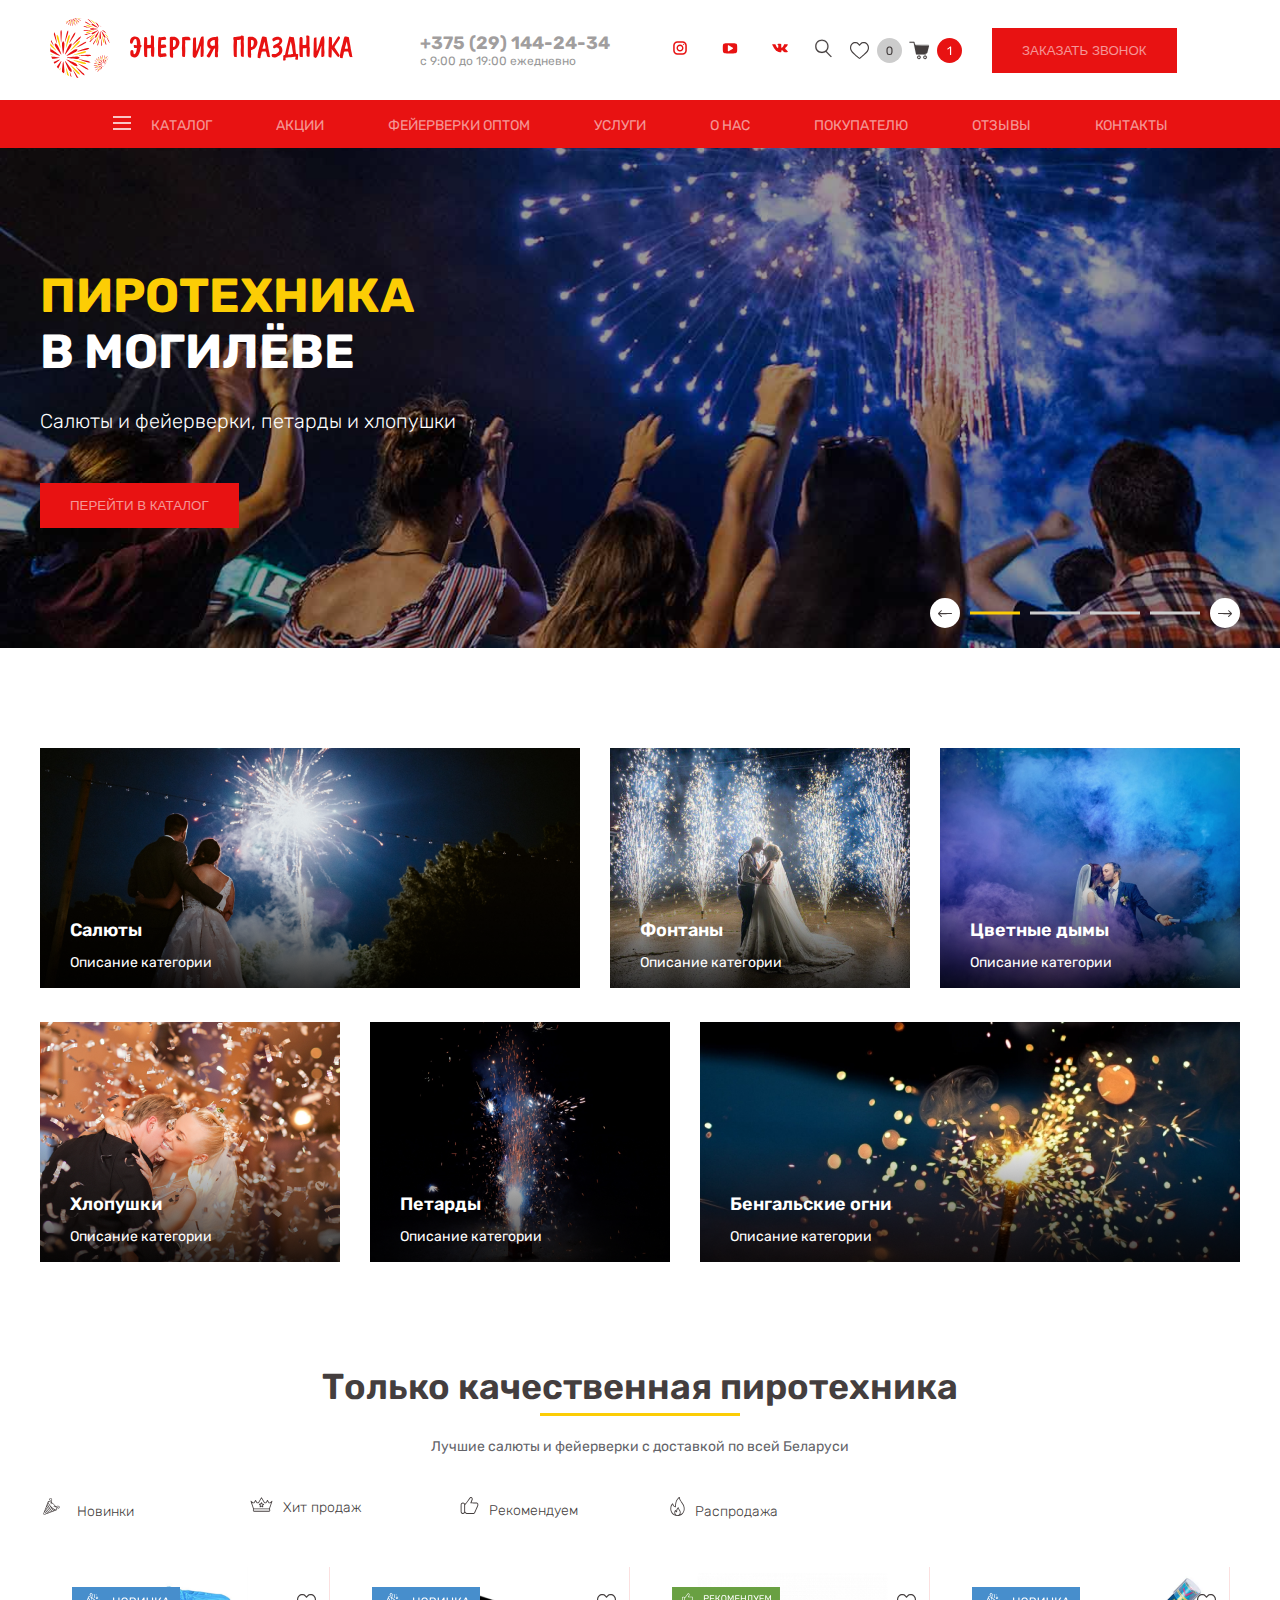
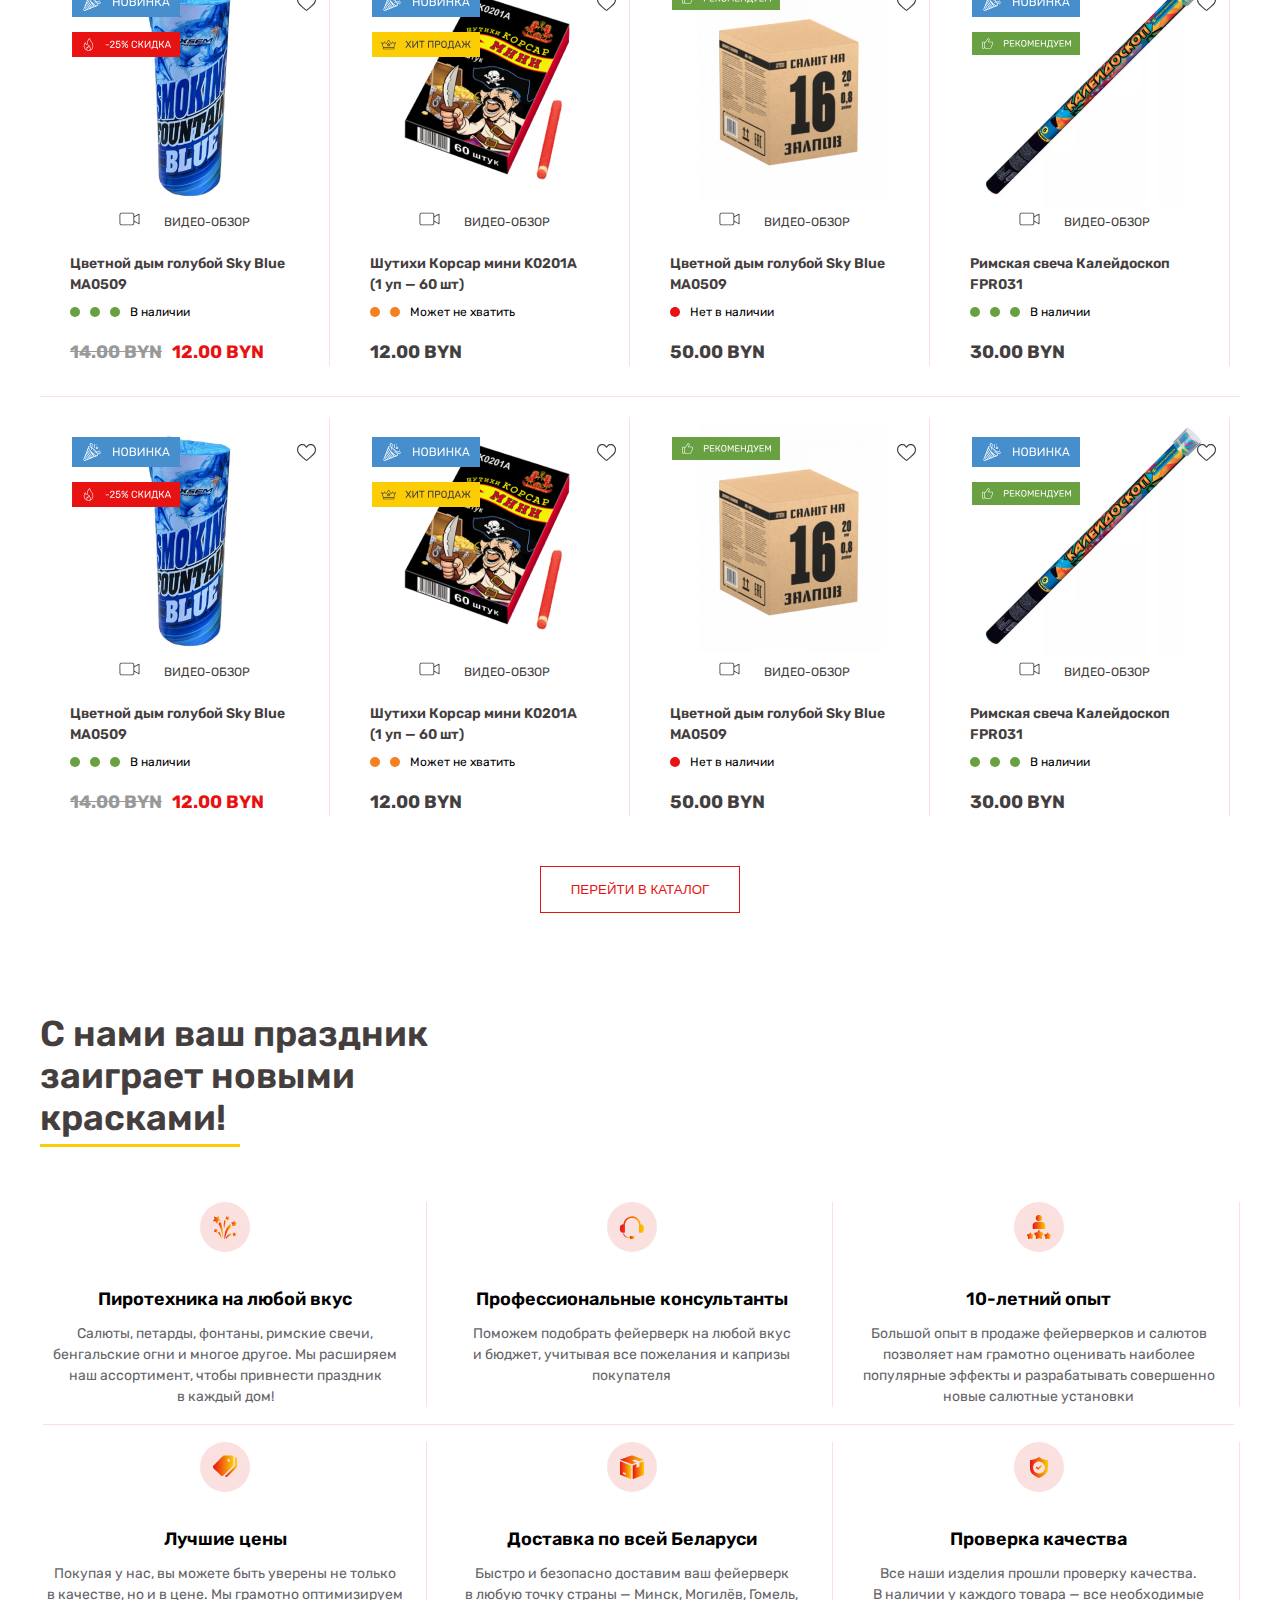
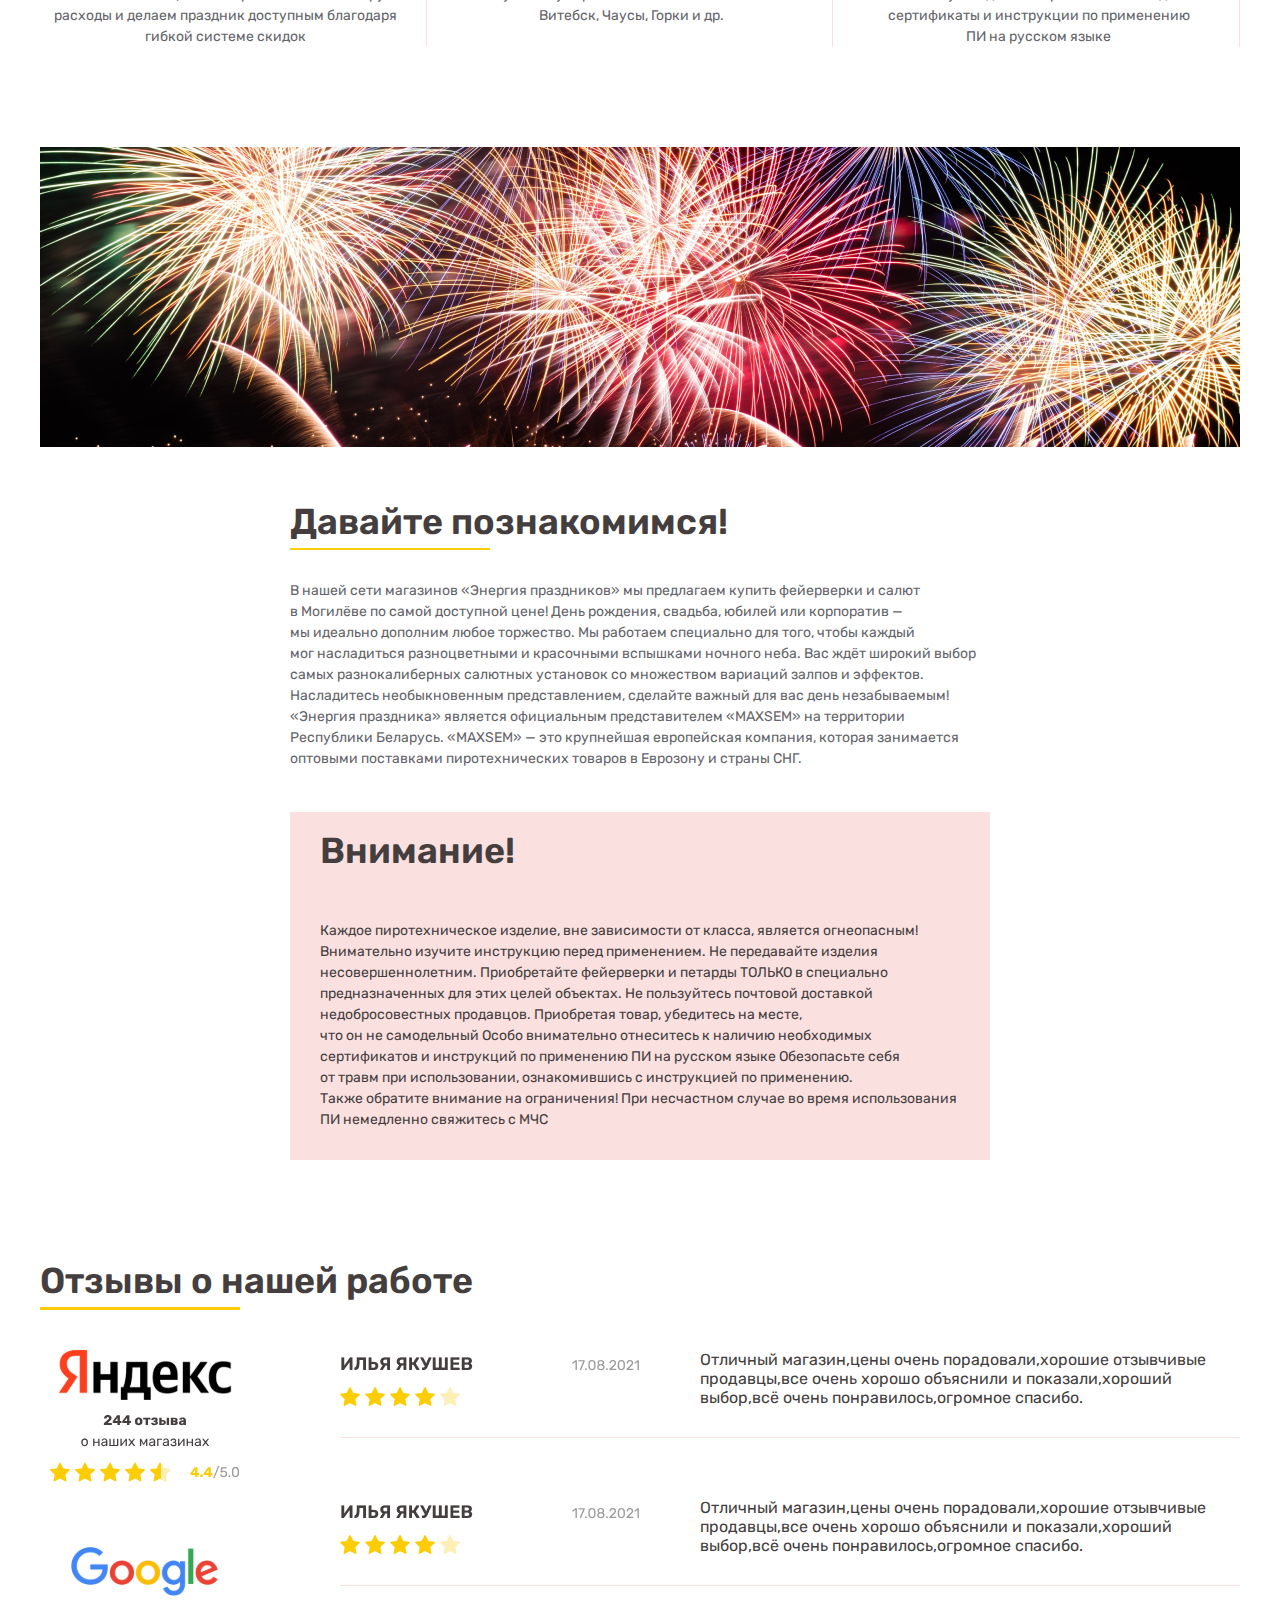
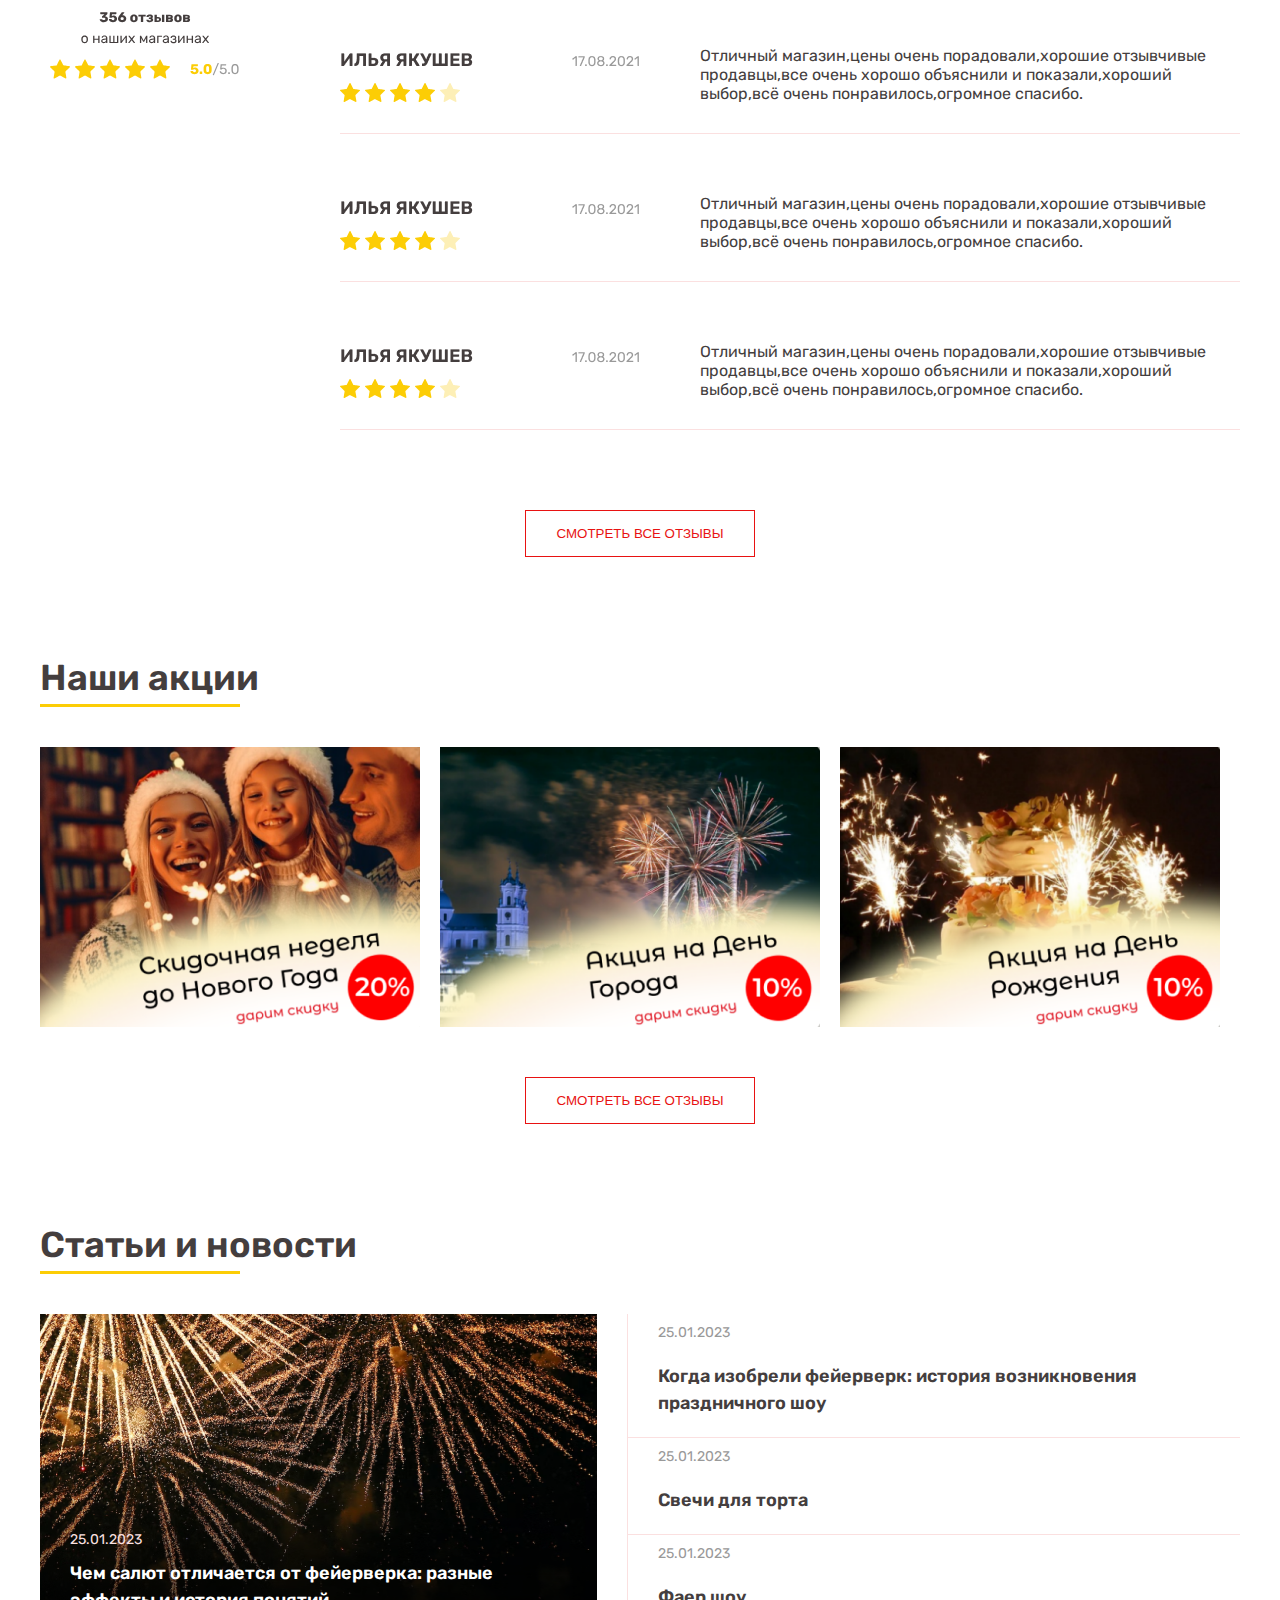
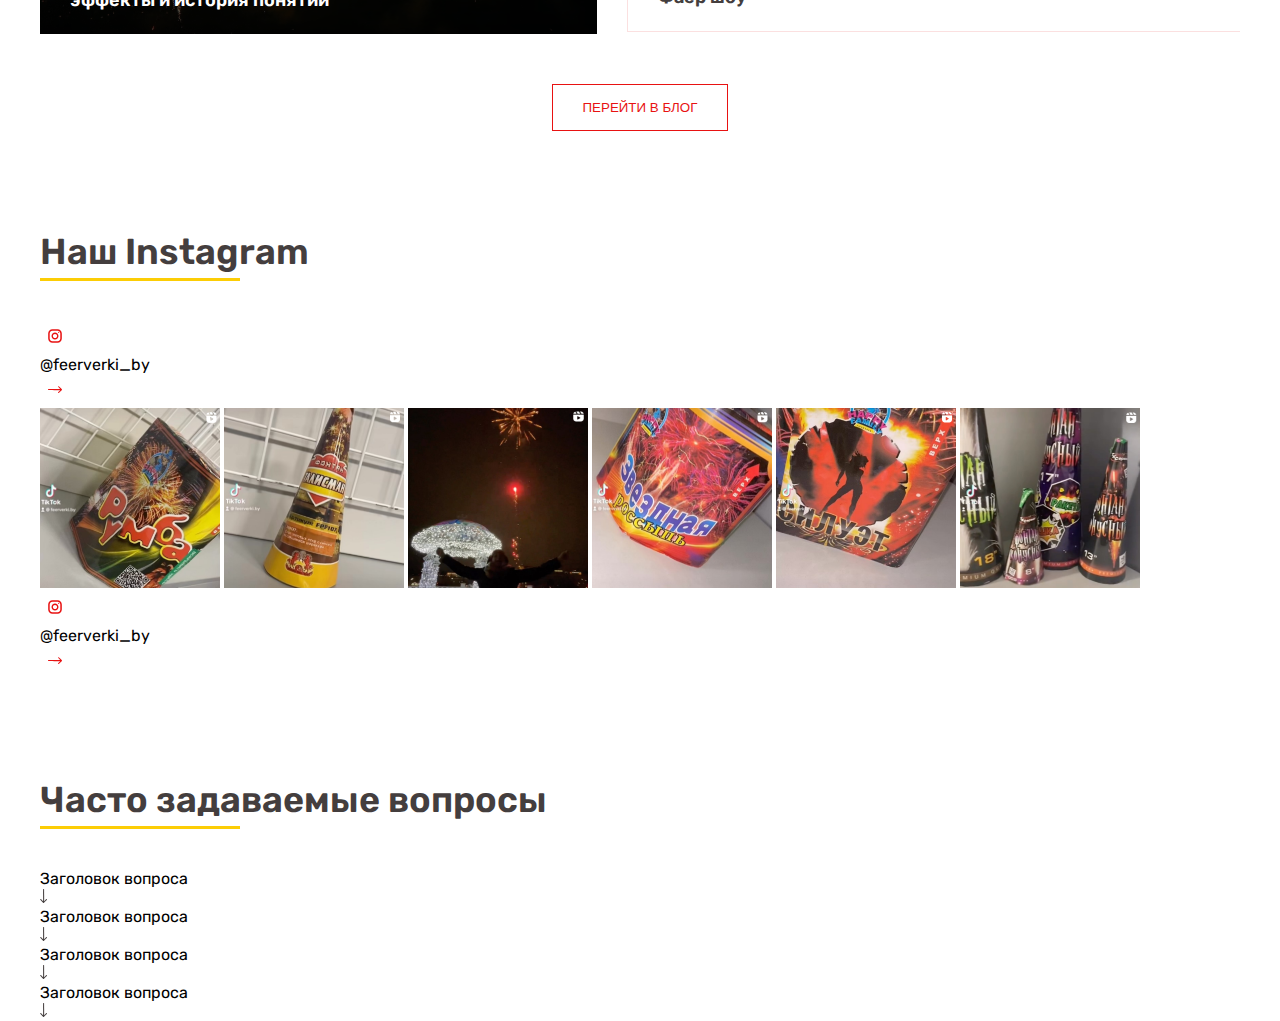
<file: index.html>
<!DOCTYPE html>
<html lang="en">
  <head>
    <meta charset="UTF-8" />
    <meta name="viewport" content="width=device-width, initial-scale=1.0" />
    <link rel="preconnect" href="https://fonts.googleapis.com" />
    <link rel="preconnect" href="https://fonts.gstatic.com" crossorigin />
    <link
      href="https://fonts.googleapis.com/css2?family=Rubik:ital,wght@0,300..900;1,300..900&display=swap"
      rel="stylesheet"
    />
    <link
      rel="shortcut icon"
      href="./images/mobile-logo.svg"
      type="image/x-icon"
    />
    <link rel="stylesheet" href="./index.css" />
    <title>Энергия праздника</title>
  </head>
  <body>
    <div class="mobile-nav container">
      <img src="./images/menu.svg" alt="" />
      <a href="tel:+375 (29) 144-24-34"
        ><img src="./images/mobile-phone.svg" alt=""
      /></a>

      <img src="./images/mobile-logo.svg" alt="" />
      <img src="./images/search.svg" alt="" />
      <img src="./images/cart.svg" alt="" />
    </div>
    <header class="container">
      <div>
        <img src="./images/logo (7).svg" alt="logo" />
      </div>
      <div class="tel">
        <a href="tel:+375 (29) 144-24-34">+375 (29) 144-24-34</a>
        <span>с 9:00 до 19:00 ежедневно</span>
      </div>
      <a class="mobile__phone" href="tel:+375 (29) 144-24-34"
        ><img src="./images/mobile-phone.svg" alt=""
      /></a>

      <a href="#"><img src="./images/instagram.svg" alt="instagram" /></a>
      <a href="#"><img src="./images/you-tube.svg" alt="you-tube" /></a>
      <a href="#"><img src="./images/wk.svg" alt="wcontacte" /></a>
      <div>
        <img src="./images/search.svg" alt="search" />
      </div>
      <img src="./images/like.svg" alt="heart" />
      <img src="./images/number.svg" alt="number-counter" />
      <img src="./images/cart.svg" alt="" />
      <img src="./images/number-two.svg" alt="number-counter" />
      <button class="btn header__btn">Заказать звонок</button>
    </header>
    <div class="nav">
      <div class="nav__menu container">
        <ul class="nav__list">
          <li>
            <a href=""
              ><img src="./images/katalog-des.svg" alt="menu" />Каталог</a
            >
          </li>
          <li><a href="#">Акции</a></li>
          <li><a href="#">Фейерверки оптом</a></li>
          <li><a href="#">Услуги</a></li>
          <li><a href="#">О нас</a></li>
          <li><a href="#">Покупателю</a></li>
          <li><a href="#">Отзывы</a></li>
          <li><a href="#">Контакты</a></li>
        </ul>
      </div>
    </div>
    <div class="hero">
      <div class="hero__content container">
        <div class="hero__main">
          <h1>пиротехника</h1>
          <div class="hero__title">в могилёве</div>
          <p>Салюты и фейерверки, петарды и хлопушки</p>
          <button class="btn hero__btn">Перейти в каталог</button>
        </div>

        <div class="hero__slider">
          <img src="./images/arrow-left.svg" alt="" />
          <img src="./images/Rectangle-color.png" alt="" />
          <img src="./images/Rectangle.png" alt="" />
          <img src="./images/Rectangle.png" alt="" />
          <img src="./images/Rectangle.png" alt="" />
          <img src="./images/arrow-right.svg" alt="" />
        </div>
      </div>
    </div>
    <main>
      <section class="adds container">
        <div class="adds__img">
          <img src="./images/saluti.png" alt="" />
          <div class="adds__text">
            <h4>Салюты</h4>
            <p>Описание категории</p>
          </div>
        </div>
        <div class="adds__img">
          <img src="./images/fontani.png" alt="" />
          <div class="adds__text">
            <h4>Фонтаны</h4>
            <p>Описание категории</p>
          </div>
        </div>
        <div class="adds__img">
          <img src="./images/svetnaya.png" alt="" />
          <div class="adds__text">
            <h4>Цветные дымы</h4>
            <p>Описание категории</p>
          </div>
        </div>
        <div class="adds__img">
          <img src="./images/xlopushka.png" alt="" />
          <div class="adds__text">
            <h4>Хлопушки</h4>
            <p>Описание категории</p>
          </div>
        </div>
        <div class="adds__img">
          <img src="./images/petardi.png" alt="" />
          <div class="adds__text">
            <h4>Петарды</h4>
            <p>Описание категории</p>
          </div>
        </div>
        <div class="adds__img">
          <img src="./images/bengaliski.png" alt="" />
          <div class="adds__text">
            <h4>Бенгальские огни</h4>
            <p>Описание категории</p>
          </div>
        </div>
      </section>
      <section class="delivery">
        <h4>Только качественная пиротехника</h4>
        <div class="hr"></div>
        <p>Лучшие салюты и фейерверки с доставкой по всей Беларуси</p>
        <div class="delivery__menu container">
          <ul>
            <li>
              <a href="#">
                <img src="./images/novinki.svg" alt="" />
                Новинки</a
              >
            </li>
            <li>
              <a href="#"><img src="./images/xit.svg" alt="" />Хит продаж</a>
            </li>
            <li>
              <a href="#"
                ><img src="./images/recommendation.svg" alt="" />Рекомендуем</a
              >
            </li>
            <li>
              <a href="#"
                ><img src="./images/rasprodaja.svg" alt="" />Распродажа</a
              >
            </li>
          </ul>
        </div>
        <div class="deliver__cards container">
          <div class="delivery__card">
            <img
              class="deliver__arrow-left"
              src="./images/arrow-left.svg"
              alt=""
            />
            <div class="deliver__mobile-slider">
              <img class="" src="./images/Rectangle-color.png" alt="" />
              <img class="" src="./images/Rectangle.png" alt="" />
              <img class="" src="./images/Rectangle.png" alt="" />
              <img class="" src="./images/Rectangle.png" alt="" />
            </div>
            <img
              class="deliver__arrow-rigth"
              src="./images/arrow-right.svg"
              alt=""
            />
            <img class="delivery__like" src="./images/like.svg" alt="" />
            <div class="d-img">
              <img src="./images/novinka.svg" alt="" />
              <img src="./images/discount.svg" alt="" />
            </div>
            <img src="./images/svetnoy.png" alt="" />
            <div class="camera">
              <img src="./images/camera.svg" alt="" />
              <span class="video">Видео-обзор</span>
            </div>

            <h5>Цветной дым голубой Sky Blue MA0509</h5>
            <div class="stock">
              <span class="in-stock"></span>
              <span class="in-stock"></span>
              <span class="in-stock"></span>
              <p>В наличии</p>
            </div>
            <div class="cost">
              <h4><span>14.00 BYN</span>12.00 BYN</h4>
            </div>
            <div class="deliver__mobile-btn">
              <button class="btn deliver__mobile-click">
                Заказать в 1 клик
              </button>
              <button class="btn deliver__mobile-click">В корзину</button>
            </div>
          </div>
          <div class="delivery__card">
            <img
              class="deliver__arrow-left"
              src="./images/arrow-left.svg"
              alt=""
            />
            <div class="deliver__mobile-slider">
              <img class="" src="./images/Rectangle-color.png" alt="" />
              <img class="" src="./images/Rectangle.png" alt="" />
              <img class="" src="./images/Rectangle.png" alt="" />
              <img class="" src="./images/Rectangle.png" alt="" />
            </div>
            <img
              class="deliver__arrow-rigth"
              src="./images/arrow-right.svg"
              alt=""
            />
            <img class="delivery__like" src="./images/like.svg" alt="" />
            <div class="d-img">
              <img src="./images/novinka.svg" alt="" />
              <img src="./images/popular.svg" alt="" />
            </div>
            <img src="./images/shutixi.png" alt="" />
            <div class="camera">
              <img src="./images/camera.svg" alt="" />
              <span class="video">Видео-обзор</span>
            </div>

            <h5>Шутихи Корсар мини K0201A (1 уп — 60 шт)</h5>
            <div class="stock">
              <span class="even-stock"></span>
              <span class="even-stock"></span>

              <p>Может не хватить</p>
            </div>
            <div class="cost">
              <h4 class="cost__title">12.00 BYN</h4>
            </div>
            <div class="deliver__mobile-btn">
              <button class="btn deliver__mobile-click">
                Заказать в 1 клик
              </button>
              <button class="btn deliver__mobile-click">В корзину</button>
            </div>
          </div>
          <div class="delivery__card">
            <img
              class="deliver__arrow-left"
              src="./images/arrow-left.svg"
              alt=""
            />
            <div class="deliver__mobile-slider">
              <img class="" src="./images/Rectangle-color.png" alt="" />
              <img class="" src="./images/Rectangle.png" alt="" />
              <img class="" src="./images/Rectangle.png" alt="" />
              <img class="" src="./images/Rectangle.png" alt="" />
            </div>
            <img
              class="deliver__arrow-rigth"
              src="./images/arrow-right.svg"
              alt=""
            />
            <img class="delivery__like" src="./images/like.svg" alt="" />
            <div class="d-img">
              <img src="./images/recommend.svg" alt="" />
            </div>
            <img src="./images/salyut.png" alt="" />
            <div class="camera">
              <img src="./images/camera.svg" alt="" />
              <span class="video">Видео-обзор</span>
            </div>

            <h5>Цветной дым голубой Sky Blue MA0509</h5>
            <div class="stock">
              <span class="out-stock"></span>

              <p>Нет в наличии</p>
            </div>
            <div class="cost">
              <h4 class="cost__title">50.00 BYN</h4>
            </div>
            <div class="salyut">
              <p>Выстрелов: <span>16</span></p>
              <p>Калибр: <span>20 мм</span></p>
              <p>Продолжительность: <span>22 секунды</span></p>
              <button class="btn salyut__btn">Подробная информация</button>
            </div>
          </div>
          <div class="delivery__card">
            <img
              class="deliver__arrow-left"
              src="./images/arrow-left.svg"
              alt=""
            />
            <div class="deliver__mobile-slider">
              <img class="" src="./images/Rectangle-color.png" alt="" />
              <img class="" src="./images/Rectangle.png" alt="" />
              <img class="" src="./images/Rectangle.png" alt="" />
              <img class="" src="./images/Rectangle.png" alt="" />
            </div>
            <img
              class="deliver__arrow-rigth"
              src="./images/arrow-right.svg"
              alt=""
            />
            <img class="delivery__like" src="./images/like.svg" alt="" />
            <div class="d-img">
              <img src="./images/novinka.svg" alt="" />
              <img src="./images/recommend.svg" alt="" />
            </div>
            <img src="./images/rimski.png" alt="" />
            <div class="camera">
              <img src="./images/camera.svg" alt="" />
              <span class="video">Видео-обзор</span>
            </div>

            <h5>Римская свеча Калейдоскоп FPR031</h5>
            <div class="stock">
              <span class="in-stock"></span>
              <span class="in-stock"></span>
              <span class="in-stock"></span>
              <p>В наличии</p>
            </div>
            <div class="cost">
              <h4 class="cost__title">30.00 BYN</h4>
            </div>
            <div class="deliver__mobile-btn">
              <button class="btn deliver__mobile-click">
                Заказать в 1 клик
              </button>
              <button class="btn deliver__mobile-click">В корзину</button>
            </div>
          </div>
          <div class="delivery-hr"></div>
          <div class="delivery__card mobile__card">
            <img class="delivery__like" src="./images/like.svg" alt="" />
            <div class="d-img">
              <img src="./images/novinka.svg" alt="" />
              <img src="./images/discount.svg" alt="" />
            </div>
            <img src="./images/svetnoy.png" alt="" />
            <div class="camera">
              <img src="./images/camera.svg" alt="" />
              <span class="video">Видео-обзор</span>
            </div>

            <h5>Цветной дым голубой Sky Blue MA0509</h5>
            <div class="stock">
              <span class="in-stock"></span>
              <span class="in-stock"></span>
              <span class="in-stock"></span>
              <p>В наличии</p>
            </div>
            <div class="cost">
              <h4><span>14.00 BYN</span>12.00 BYN</h4>
            </div>
          </div>
          <div class="delivery__card mobile__card">
            <img class="delivery__like" src="./images/like.svg" alt="" />
            <div class="d-img">
              <img src="./images/novinka.svg" alt="" />
              <img src="./images/popular.svg" alt="" />
            </div>
            <img src="./images/shutixi.png" alt="" />
            <div class="camera">
              <img src="./images/camera.svg" alt="" />
              <span class="video">Видео-обзор</span>
            </div>

            <h5>Шутихи Корсар мини K0201A (1 уп — 60 шт)</h5>
            <div class="stock">
              <span class="even-stock"></span>
              <span class="even-stock"></span>

              <p>Может не хватить</p>
            </div>
            <div class="cost">
              <h4 class="cost__title">12.00 BYN</h4>
            </div>
          </div>
          <div class="delivery__card mobile__card">
            <img class="delivery__like" src="./images/like.svg" alt="" />
            <div class="d-img">
              <img src="./images/recommend.svg" alt="" />
            </div>
            <img src="./images/salyut.png" alt="" />
            <div class="camera">
              <img src="./images/camera.svg" alt="" />
              <span class="video">Видео-обзор</span>
            </div>

            <h5>Цветной дым голубой Sky Blue MA0509</h5>
            <div class="stock">
              <span class="out-stock"></span>

              <p>Нет в наличии</p>
            </div>
            <div class="cost">
              <h4 class="cost__title">50.00 BYN</h4>
            </div>
          </div>
          <div class="delivery__card mobile__card">
            <img class="delivery__like" src="./images/like.svg" alt="" />
            <div class="d-img">
              <img src="./images/novinka.svg" alt="" />
              <img src="./images/recommend.svg" alt="" />
            </div>
            <img src="./images/rimski.png" alt="" />
            <div class="camera">
              <img src="./images/camera.svg" alt="" />
              <span class="video">Видео-обзор</span>
            </div>

            <h5>Римская свеча Калейдоскоп FPR031</h5>
            <div class="stock">
              <span class="in-stock"></span>
              <span class="in-stock"></span>
              <span class="in-stock"></span>
              <p>В наличии</p>
            </div>
            <div class="cost">
              <h4 class="cost__title">30.00 BYN</h4>
            </div>
          </div>
        </div>
        <button class="btn delivery__btn">Перейти в каталог</button>
      </section>
      <section class="advantages container">
        <h4>С нами ваш праздник заиграет новыми красками!</h4>
        <hr class="advantages__hr" />
        <div class="advantages__cards">
          <div class="advantage__card">
            <img src="./images/pirotexnika.svg" alt="pirotecnica" />
            <h5>Пиротехника на любой вкус</h5>
            <p>
              Салюты, петарды, фонтаны, римские свечи, бенгальские огни и многое
              другое. Мы расширяем наш ассортимент, чтобы привнести праздник
              в каждый дом!
            </p>
          </div>
          <div class="advantage__card">
            <img src="./images/professilonal.svg" alt="pirotecnica" />
            <h5>Профессиональные консультанты</h5>
            <p>
              Поможем подобрать фейерверк на любой вкус и бюджет, учитывая
              все пожелания и капризы покупателя
            </p>
          </div>
          <div class="advantage__card third-card">
            <img src="./images/10-yeasr.svg" alt="pirotecnica" />
            <h5>10-летний опыт</h5>
            <p>
              Большой опыт в продаже фейерверков и салютов позволяет нам
              грамотно оценивать наиболее популярные эффекты и разрабатывать
              совершенно новые салютные установки
            </p>
          </div>

          <div class="advantage__card">
            <img src="./images/luchshie.svg" alt="pirotecnica" />
            <h5>Лучшие цены</h5>
            <p>
              Покупая у нас, вы можете быть уверены не только в качестве,
              но и в цене. Мы грамотно оптимизируем расходы и делаем праздник
              доступным благодаря гибкой системе скидок
            </p>
          </div>
          <div class="advantage__card">
            <img src="./images/dostavki.svg" alt="pirotecnica" />
            <h5>Доставка по всей Беларуси</h5>
            <p>
              Быстро и безопасно доставим ваш фейерверк в любую точку страны —
              Минск, Могилёв, Гомель, Витебск, Чаусы, Горки и др.
            </p>
          </div>
          <div class="advantage__card">
            <img src="./images/proverka.svg" alt="pirotecnica" />
            <h5>Проверка качества</h5>
            <p>
              Все наши изделия прошли проверку качества. В наличии у каждого
              товара — все необходимые сертификаты и инструкции по применению
              ПИ на русском языке
            </p>
          </div>
        </div>
      </section>
      <section class="about container">
        <div class="about__img">
          <img src="./images/section-photo.png" alt="holiday" />
        </div>
        <div class="about__title">
          <h4>Давайте познакомимся!</h4>
          <div class="abou__hr"></div>
          <p>
            В нашей сети магазинов «Энергия праздников» мы предлагаем купить
            фейерверки и салют в Могилёве по самой доступной цене! День
            рождения, свадьба, юбилей или корпоратив — мы идеально дополним
            любое торжество. Мы работаем специально для того, чтобы каждый
            мог насладиться разноцветными и красочными вспышками ночного неба.
            Вас ждёт широкий выбор самых разнокалиберных салютных установок
            со множеством вариаций залпов и эффектов. Насладитесь необыкновенным
            представлением, сделайте важный для вас день незабываемым! «Энергия
            праздника» является официальным представителем «MAXSEM»
            на территории Республики Беларусь. «MAXSEM» — это крупнейшая
            европейская компания, которая занимается оптовыми поставками
            пиротехнических товаров в Еврозону и страны СНГ.
          </p>
        </div>
        <div class="about__main">
          <h4>Внимание!</h4>
          <p>
            Каждое пиротехническое изделие, вне зависимости от класса, является
            огнеопасным! Внимательно изучите инструкцию перед применением.
            Не передавайте изделия несовершеннолетним. Приобретайте фейерверки
            и петарды ТОЛЬКО в специально предназначенных для этих целей
            объектах. Не пользуйтесь почтовой доставкой недобросовестных
            продавцов. Приобретая товар, убедитесь на месте,
            что он не самодельный Особо внимательно отнеситесь к наличию
            необходимых сертификатов и инструкций по применению ПИ на русском
            языке Обезопасьте себя от травм при использовании, ознакомившись
            с инструкцией по применению. Также обратите внимание на ограничения!
            При несчастном случае во время использования ПИ немедленно свяжитесь
            с МЧС
          </p>
        </div>
      </section>
      <section class="review advantages container">
        <h4>Отзывы о нашей работе</h4>
        <hr class="advantages__hr" />
        <div class="review__main">
          <div class="review__left">
            <div><img src="./images/yandex.svg" alt="" /></div>
            <div><img src="./images/google.svg" alt="" /></div>
          </div>
          <div class="review__right">
            <div class="review__content">
              <img src="./images/about-title.png" alt="" />
              <p>
                Отличный магазин,цены очень порадовали,хорошие отзывчивые
                продавцы,все очень хорошо объяснили и показали,хороший выбор,всё
                очень понравилось,огромное спасибо.
              </p>
            </div>
            <div class="review__content">
              <img src="./images/about-title.png" alt="" />
              <p>
                Отличный магазин,цены очень порадовали,хорошие отзывчивые
                продавцы,все очень хорошо объяснили и показали,хороший выбор,всё
                очень понравилось,огромное спасибо.
              </p>
            </div>
            <div class="review__content">
              <img src="./images/about-title.png" alt="" />
              <p>
                Отличный магазин,цены очень порадовали,хорошие отзывчивые
                продавцы,все очень хорошо объяснили и показали,хороший выбор,всё
                очень понравилось,огромное спасибо.
              </p>
            </div>
            <div class="review__content">
              <img src="./images/about-title.png" alt="" />
              <p>
                Отличный магазин,цены очень порадовали,хорошие отзывчивые
                продавцы,все очень хорошо объяснили и показали,хороший выбор,всё
                очень понравилось,огромное спасибо.
              </p>
            </div>
            <div class="review__content">
              <img src="./images/about-title.png" alt="" />
              <p>
                Отличный магазин,цены очень порадовали,хорошие отзывчивые
                продавцы,все очень хорошо объяснили и показали,хороший выбор,всё
                очень понравилось,огромное спасибо.
              </p>
            </div>
          </div>
        </div>
        <button class="btn delivery__btn">Смотреть все отзывы</button>
      </section>
      <section class="discount advantages container">
        <h4>Наши акции</h4>
        <hr class="advantages__hr" />
        <div class="discount__images">
          <img src="./images/discount-photo-one.png" alt="" />
          <img src="./images/discount-photo-two.png" alt="" />
          <img src="./images/discount-photo-three.png" alt="" />
        </div>

        <button class="btn delivery__btn discount__btn">
          Смотреть все отзывы
        </button>
      </section>
      <section class="blog advantages container">
        <h4>Статьи и новости</h4>
        <hr class="advantages__hr" />
        <div class="blog__main">
          <div class="blog__left">
            <div class="blog-main__content">
              <h6>25.01.2023</h6>
              <h5>
                Чем салют отличается от фейерверка: разные эффекты и история
                понятий
              </h5>
            </div>
          </div>
          <div class="blog__right">
            <div class="blog-right__content">
              <h6>25.01.2023</h6>
              <p>
                Когда изобрели фейерверк: история возникновения праздничного шоу
              </p>
            </div>
            <div class="blog-right__content">
              <h6>25.01.2023</h6>
              <p>Свечи для торта</p>
            </div>
            <div class="blog-right__content">
              <h6>25.01.2023</h6>
              <p>Фаер шоу</p>
            </div>
          </div>
        </div>

        <button class="btn delivery__btn discount__btn">Перейти в блог</button>
      </section>
      <section class="instagram advantages container">
        <div class="instagram__title">
          <div>
            <h4>Наш Instagram</h4>
            <hr class="advantages__hr" />
          </div>

          <div class="instagram__item">
            <img src="./images/instagram.svg" alt="instagram" />
            <p>@feerverki_by</p>
            <img src="./images/arrow.svg" alt="" />
          </div>
        </div>
        <div class="instagram__images">
          <img src="./images/inst-photo-1.png" alt="" />
          <img src="./images/inst-photo-2.png" alt="" />
          <img src="./images/inst-photo-3.png" alt="" />
          <img src="./images/inst-photo-4.png" alt="" />
          <img src="./images/inst-photo-5.png" alt="" />
          <img src="./images/inst-photo-6.png" alt="" />
        </div>
        <div class="instagram__mobile">
          <img src="./images/instagram.svg" alt="instagram" />
          <p>@feerverki_by</p>
          <img src="./images/arrow.svg" alt="" />
        </div>
      </section>
      <section class="faq advantages container">
        <div class="faq__title">
          <h4>Часто задаваемые вопросы</h4>
          <hr class="advantages__hr faq__hr" />
        </div>

        <div class="faq__question">
          <div class="faq__content">
            <p>Заголовок вопроса</p>
            <img src="./images/faq-arrow.svg" alt="" />
          </div>
          <div class="faq__content">
            <p>Заголовок вопроса</p>
            <img src="./images/faq-arrow.svg" alt="" />
          </div>
          <div class="faq__content">
            <p>Заголовок вопроса</p>
            <img src="./images/faq-arrow.svg" alt="" />
          </div>
          <div class="faq__content">
            <p>Заголовок вопроса</p>
            <img src="./images/faq-arrow.svg" alt="" />
          </div>
        </div>
      </section>
      <!-- <section class="container advantages">
        <h4>Контакты</h4>
        <hr class="advantages__hr" />
        <div class="CONTACKT">
          <div class="CONTACKT-left">
            <div class="contackt__text">
              <div class="text-bold">
                <strong>Информация для заказа</strong>
              </div>
              <div class="text-pan">
                Заказать товар или получить консультацию можно по следующим
                контактам для связи:
              </div>
            </div>
            <img src="./images/contact-phone.svg" alt="eror"
            class="logotip_full2"/ >
            <img
              src="./images/contact-email.svg"
              alt="eror"
              class="numberphone2"
            />
            <img src="./images/show.svg" alt="eror" class="sms2" />
            <div class="line3"></div>
            <div class="contackt__text">
              <div class="text-bold">
                <strong>Информация о компании</strong>
              </div>
              <div class="text-pan">ООО «Энергия праздника» УНП 791185388</div>
            </div>
          </div>
          <div class="CONTACKT-right">
            <div style="position: relative; overflow: hidden">
              <iframe
                src="https://yandex.by/map-widget/v1/?display-text=%D0%AD%D0%BD%D0%B5%D1%80%D0%B3%D0%B8%D1%8F%20%D0%9F%D1%80%D0%B0%D0%B7%D0%B4%D0%BD%D0%B8%D0%BA%D0%B0&ll=30.341064%2C53.896361&mode=search&sll=30.341064%2C53.896232&text=chain_id%3A%28138402017991%29&z=11"
                frameborder="1"
                allowfullscreen="true"
                style="position: relative"
              ></iframe>
            </div>
          </div>
        </div>
      </section>
      <section class="call container">
        <h4>Закажите бесплатную консультацию!</h4>
        <hr />
        <p>
          Сложно определиться с выбором? Нужна помощь специалиста? Позвоните
          нам или оставьте заявку на сайте — организуем ваш праздник вместе!
        </p>

        <div class="call__form">
          <form action="https://echo.htmlacademy.ru/">
            <div>
              <label>Ваше имя </label>
              <input type="text" name="name" id="name" placeholder="Ваше имя" />
            </div>
            <div>
              <label>E-mail </label>
              <input
                type="email"
                name="email"
                id="email"
                placeholder="name@example.com"
              />
            </div>
            <div>
              <label>Телефон</label>
              <input
                type="tel"
                name="tel"
                id="tel"
                placeholder="+375 (xx) xxx-xx-xx"
              />
            </div>
            <div class="call-us-btn">
              <button class="btn call-btn" type="submit">Отправить</button>
            </div>
          </form>
        </div>
      </section>
      <footer class="color-end">
        <div class="color__section container">
          <div class="sec__top">
            <div class="top__contact">
              <img src="./images/footer-logo.svg" alt="eror"
              class="logotip_full"/ >
              <img
                src="./images/footer-phone.svg"
                alt="eror"
                class="numberphone"
              />
              <img src="./images/footer-email.svg" alt="eror" class="sms" />
              <button class="top__btn">Заказать звонок</button>
            </div>
            <div class="top___location">
              ООО «Энергия праздника» УНП 791185388 Публичная оферта Политика
              конфиденциальности
            </div>
            <div class="top__katalog">
              <div class="katolog1">
                <p>Каталог</p>
                <p>Акции</p>
                <p>Фейерв оптом</p>
                <p>Услуги</p>
              </div>
              <div class="katolog2">
                <p>О нас</p>
                <p>Покупателю</p>
                <p>Отзывы</p>
                <p>Контакты</p>
              </div>
            </div>
            <div class="top__target">
              <a href="#">
                <img
                  src="./images/footer-youtube.svg"
                  alt="eror"
                  class="you_tube"
              /></a>
              <a href="#"
                ><img
                  src="./images/footer-ins.svg"
                  alt="eror"
                  class="instagram"
              /></a>
              <a href="#"
                ><img src="./images/footer-vkontakte.svg" alt="eror" class="vk"
              /></a>
            </div>
          </div>
          <div class="sec__bottom">
            <div class="con end-year">2023 © ООО «Энергия праздника»</div>
            <div class="end-text">
              Внимание! Сайт не является интернет-магазином. Вся приведённая
              на сайте информация, включая цены, носит исключительно
              рекламно-информационный характер и не является публичной офертой.
              Изображение товаров на сайте могут отличаться от товаров
              в продаже. Сайт разработан для информирования клиентов
              об ассортименте товаров. Полную информацию о товаре можно получить
              у продавцов-консультантов. В целях безопасности сеть магазинов
              фейерверков «Энергия Праздника» реализует товар строго с 18 лет!
            </div>
          </div>
        </div>
      </footer> -->
    </main>
  </body>
</html>
</file>
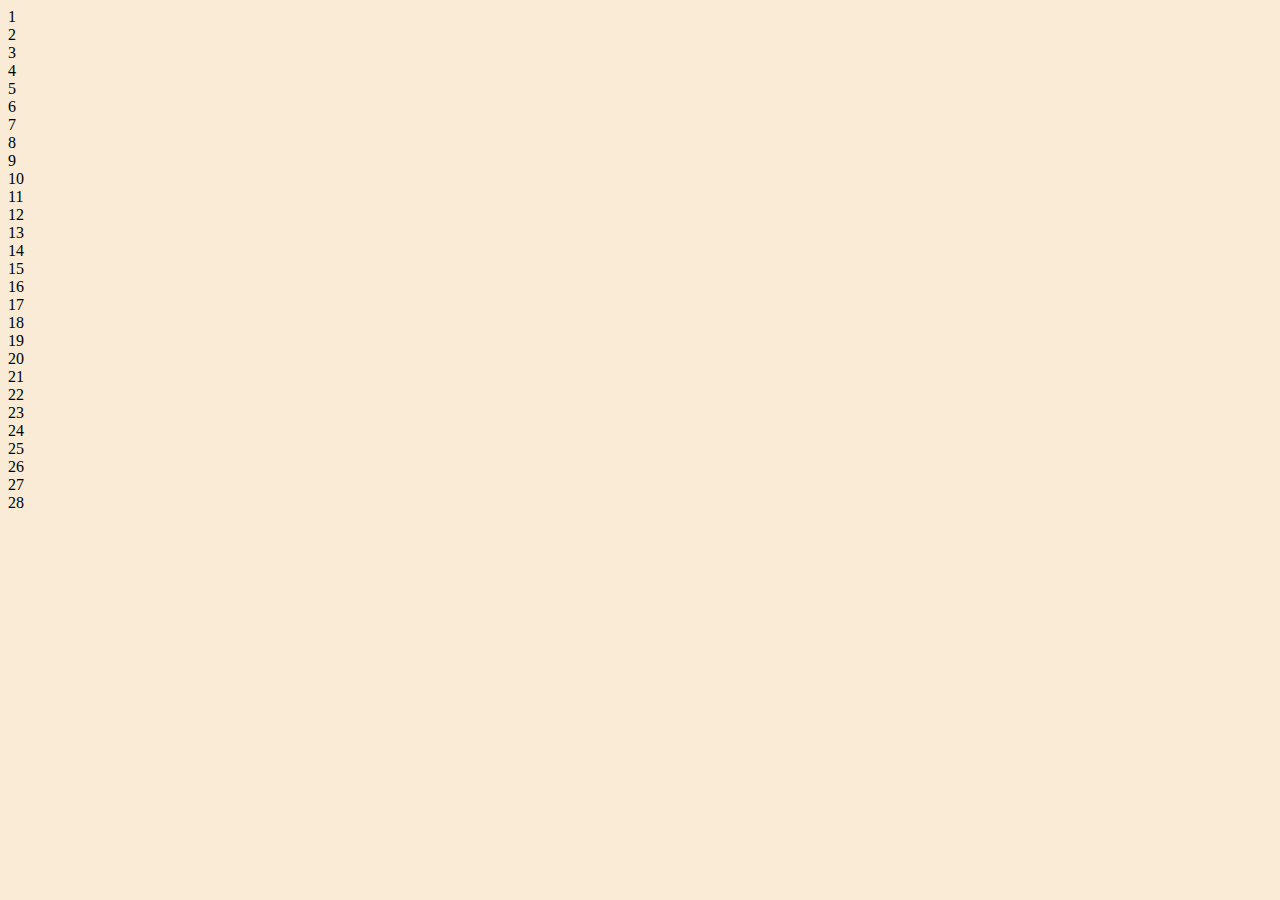
<file: main.html>
<!DOCTYPE html>
<html lang="en">
  <head>
    <meta charset="UTF-8" />
    <meta name="viewport" content="width=device-width, initial-scale=1.0" />
    <link rel="stylesheet" href="./main.css" />
    <title>Document</title>
  </head>
  <body>
    <div class="container">
      <div class="item one">1</div>
      <div class="item two">2</div>
      <div class="item tree">3</div>
      <div class="item four">4</div>
      <div class="item five">5</div>
      <div class="item six">6</div>
      <div class="item seven">7</div>
      <div class="item eight">8</div>
      <div class="item nine">9</div>
      <div class="item ten">10</div>
      <div class="item eleven">11</div>
      <div class="item twelf">12</div>
      <div class="item thirteen">13</div>
      <div class="item fourteen">14</div>
      <div class="item fiveteen">15</div>
      <div class="item sixteen">16</div>
      <div class="item seventeen">17</div>
      <div class="item eighteen">18</div>
      <div class="item nineteen">19</div>
      <div class="item twenty">20</div>
      <div class="item twenty-one">21</div>
      <div class="item twenty-two">22</div>
      <div class="item twenty-tree">23</div>
      <div class="item twenty-four">24</div>
      <div class="item twenty-five">25</div>
      <div class="item twenty-six">26</div>
      <div class="item twenty-seven">27</div>
      <div class="item twenty-eight">28</div>
    </div>
  </body>
</html>
</file>
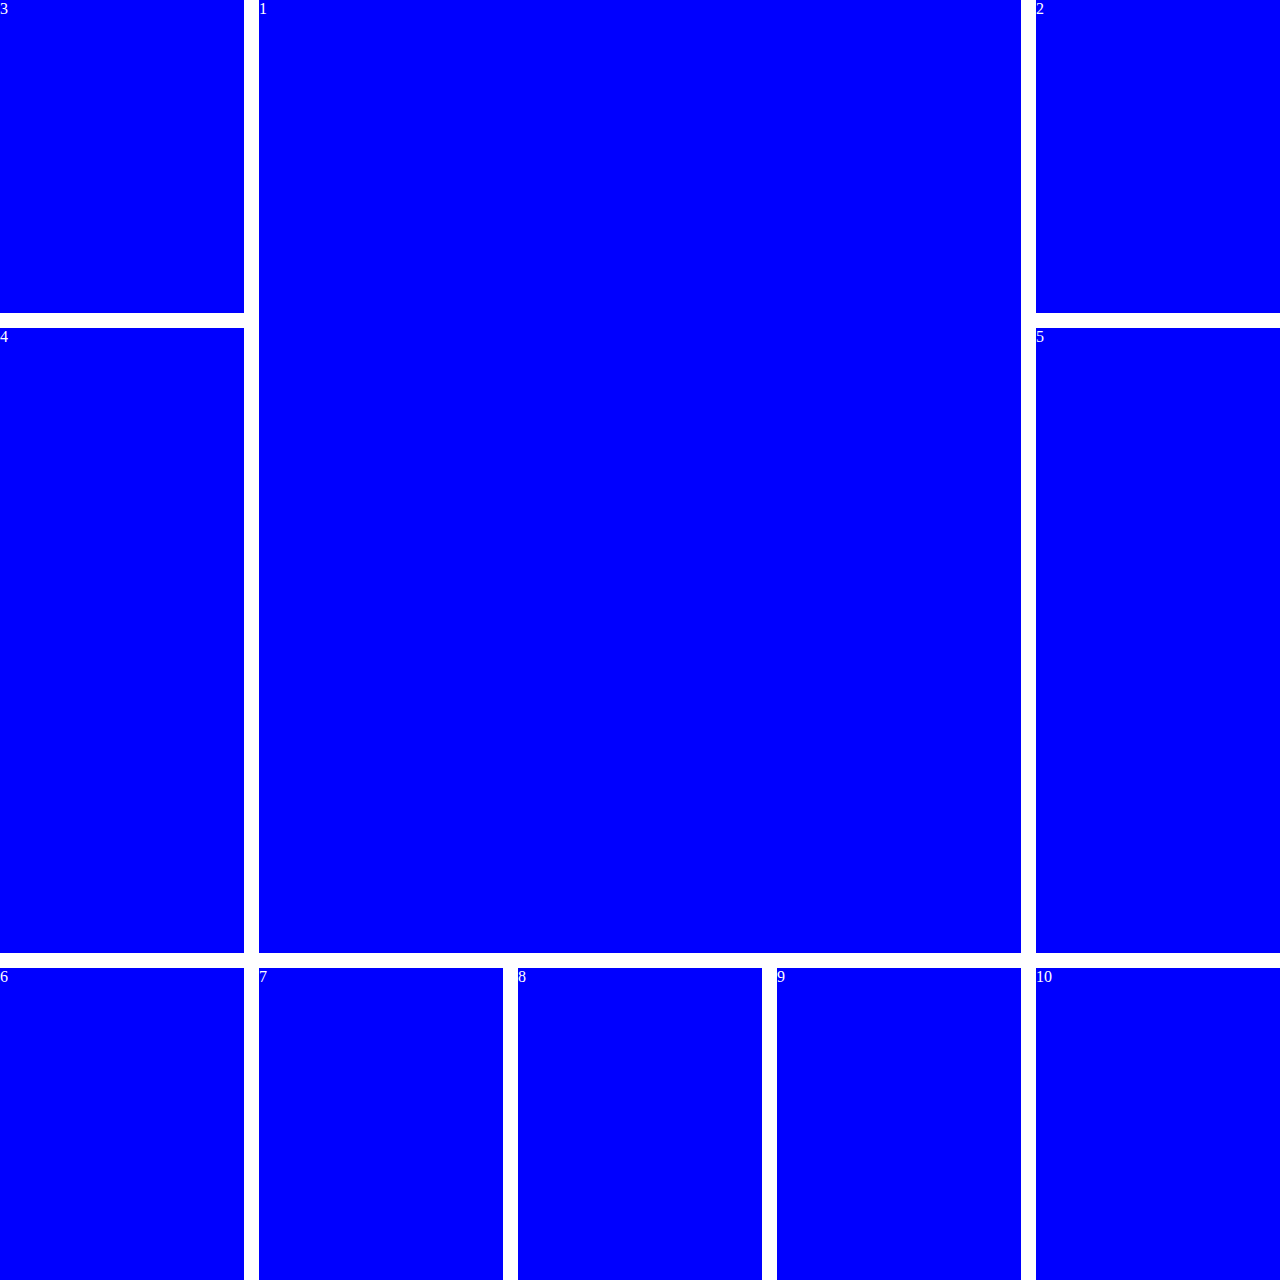
<file: online.html>
<!DOCTYPE html>
<html lang="en">
  <head>
    <meta charset="UTF-8" />
    <meta name="viewport" content="width=device-width, initial-scale=1.0" />
    <link rel="stylesheet" href="./online.css" />
    <title>Document</title>
  </head>
  <body>
    <div class="container">
      <div class="nav one">1</div>
      <div class="nav two">2</div>
      <div class="nav three">3</div>
      <div class="nav four">4</div>
      <div class="nav five">5</div>
      <div class="nav six">6</div>
      <div class="nav seven">7</div>
      <div class="nav eigh">8</div>
      <div class="nav nine">9</div>
      <div class="nav ten">10</div>
    </div>
  </body>
</html>
</file>
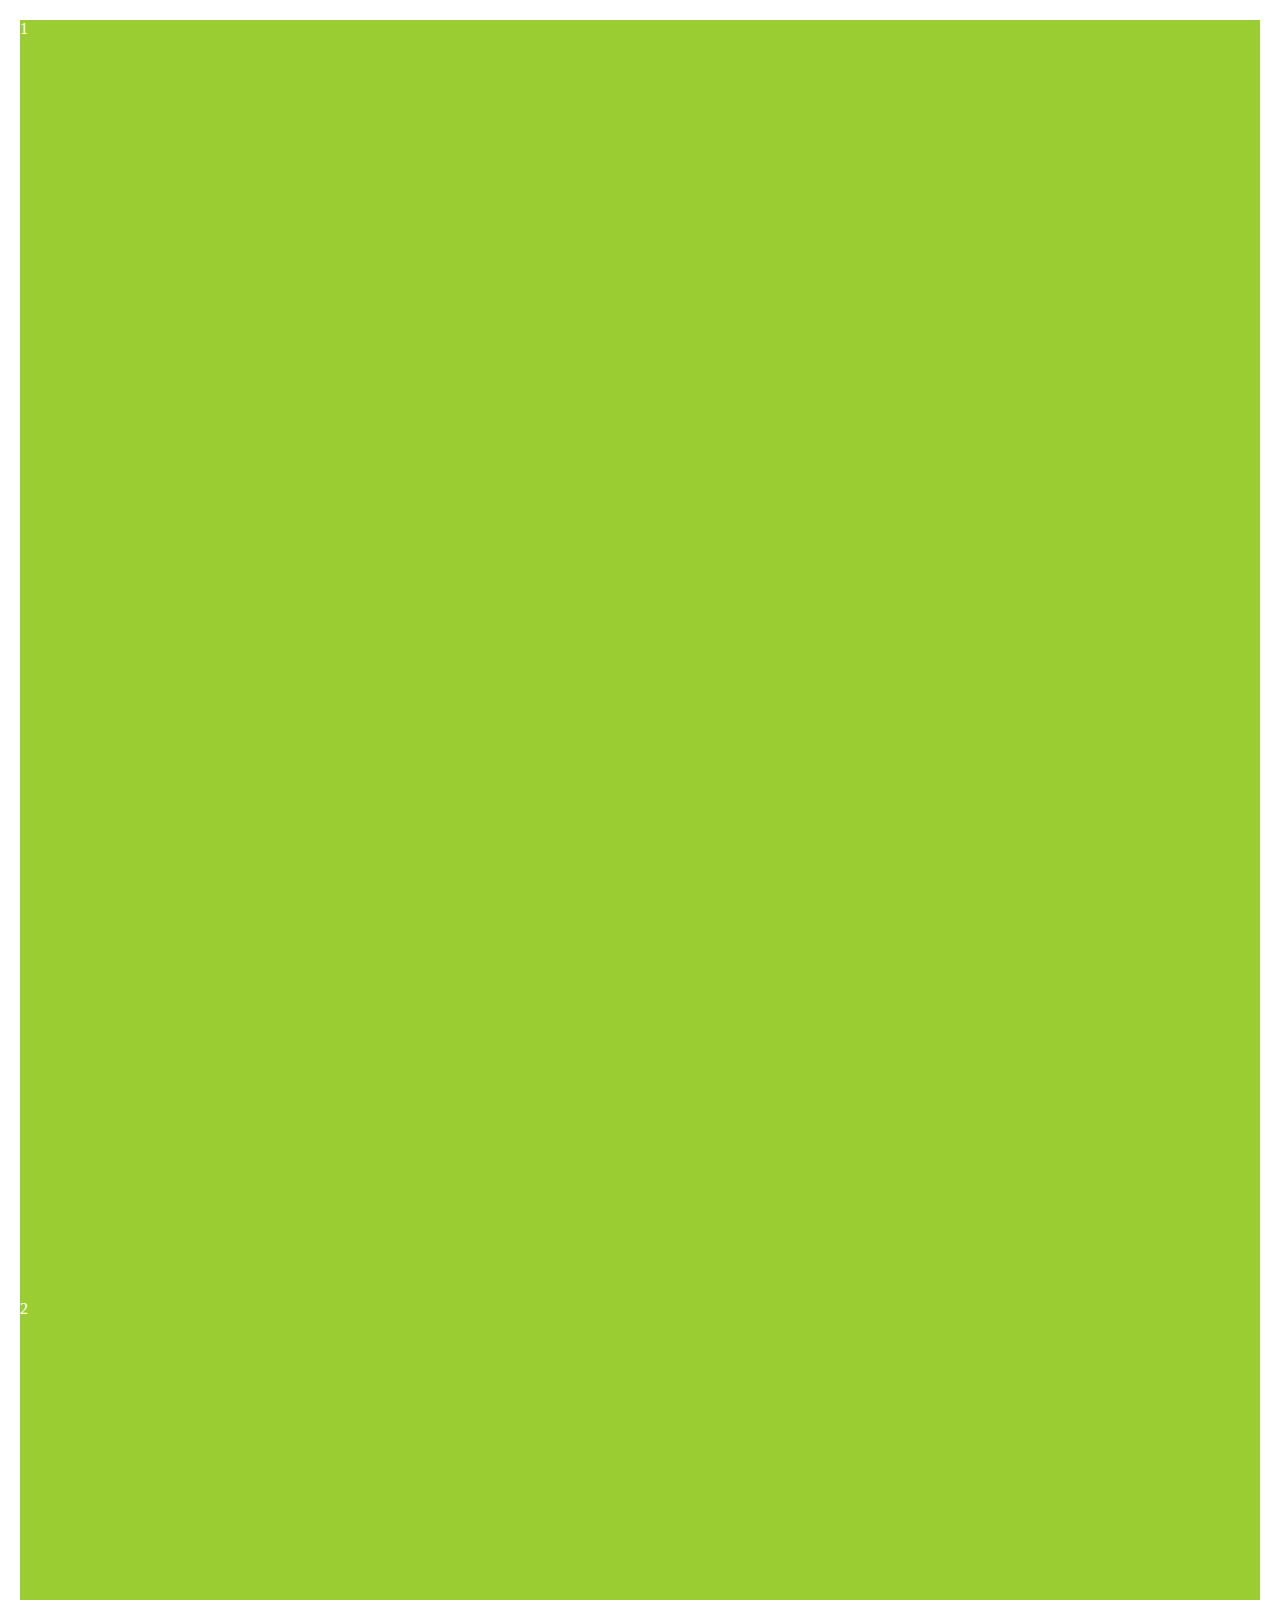
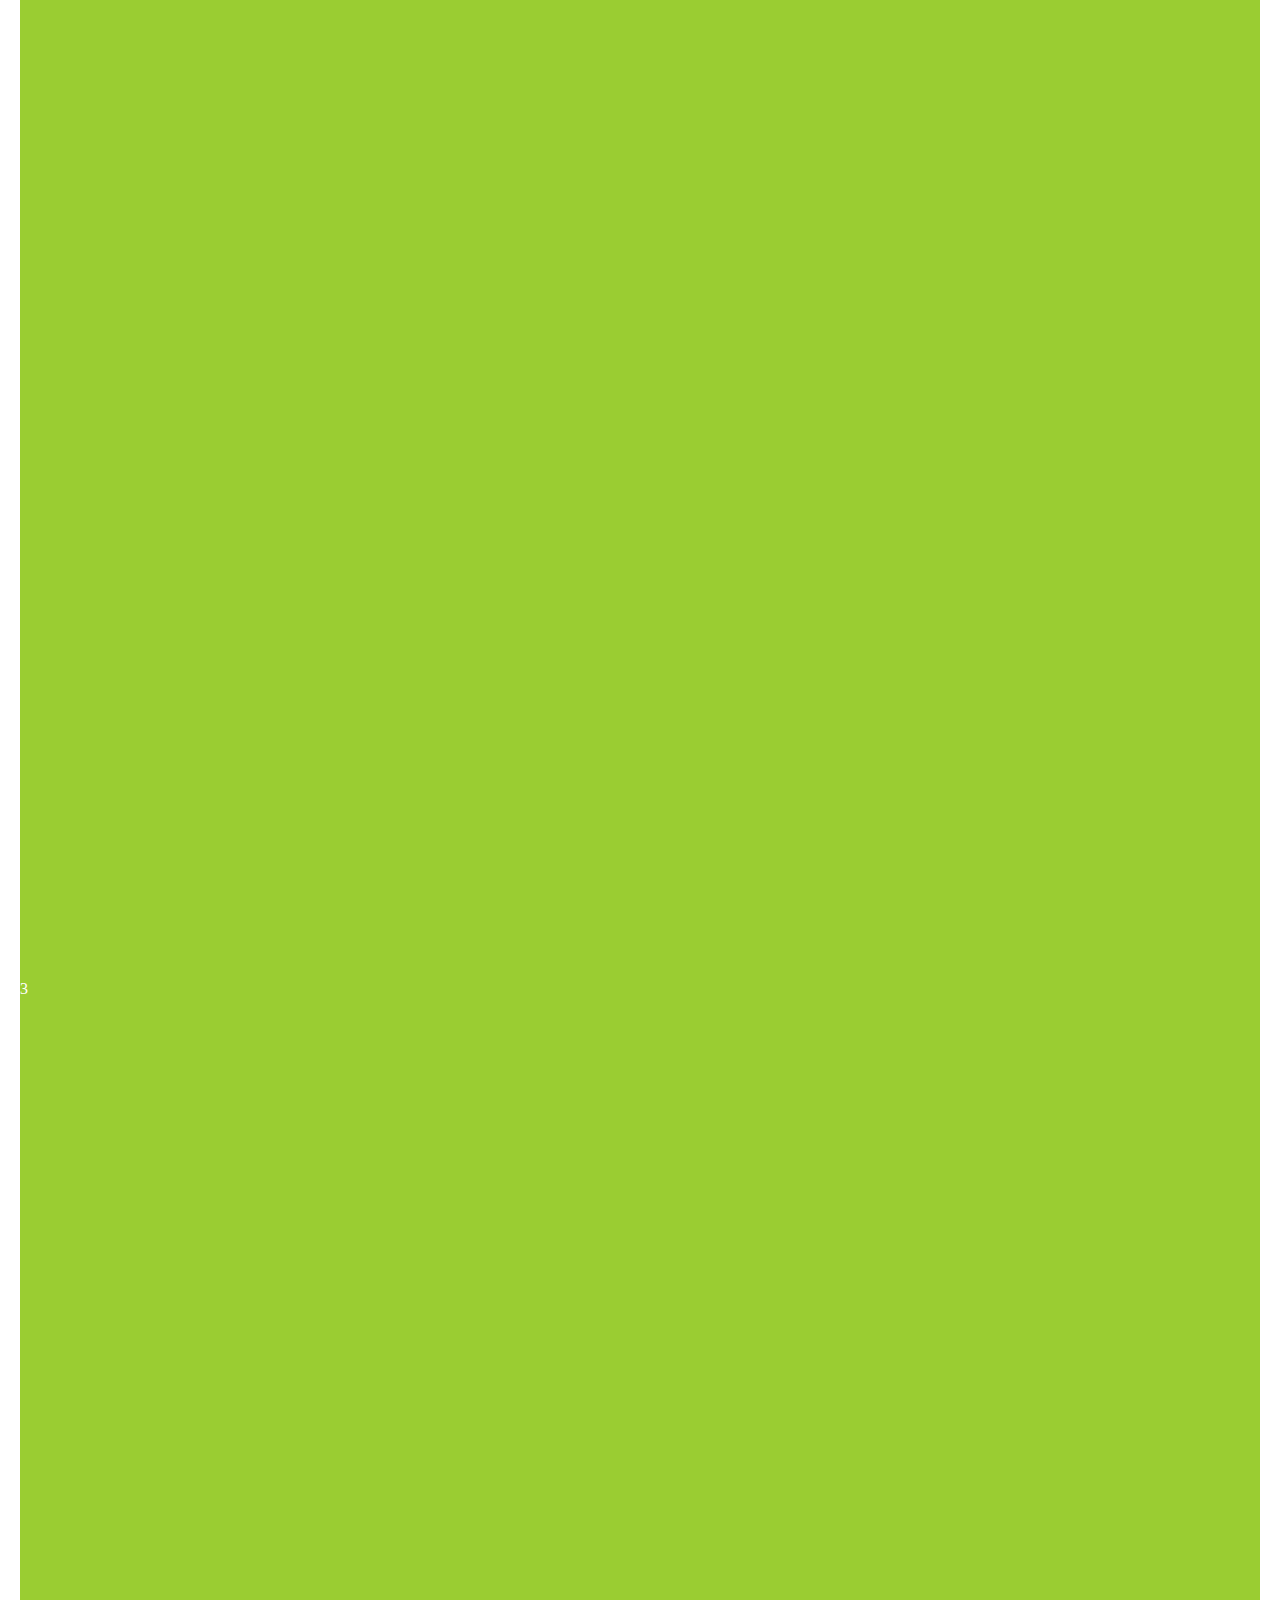
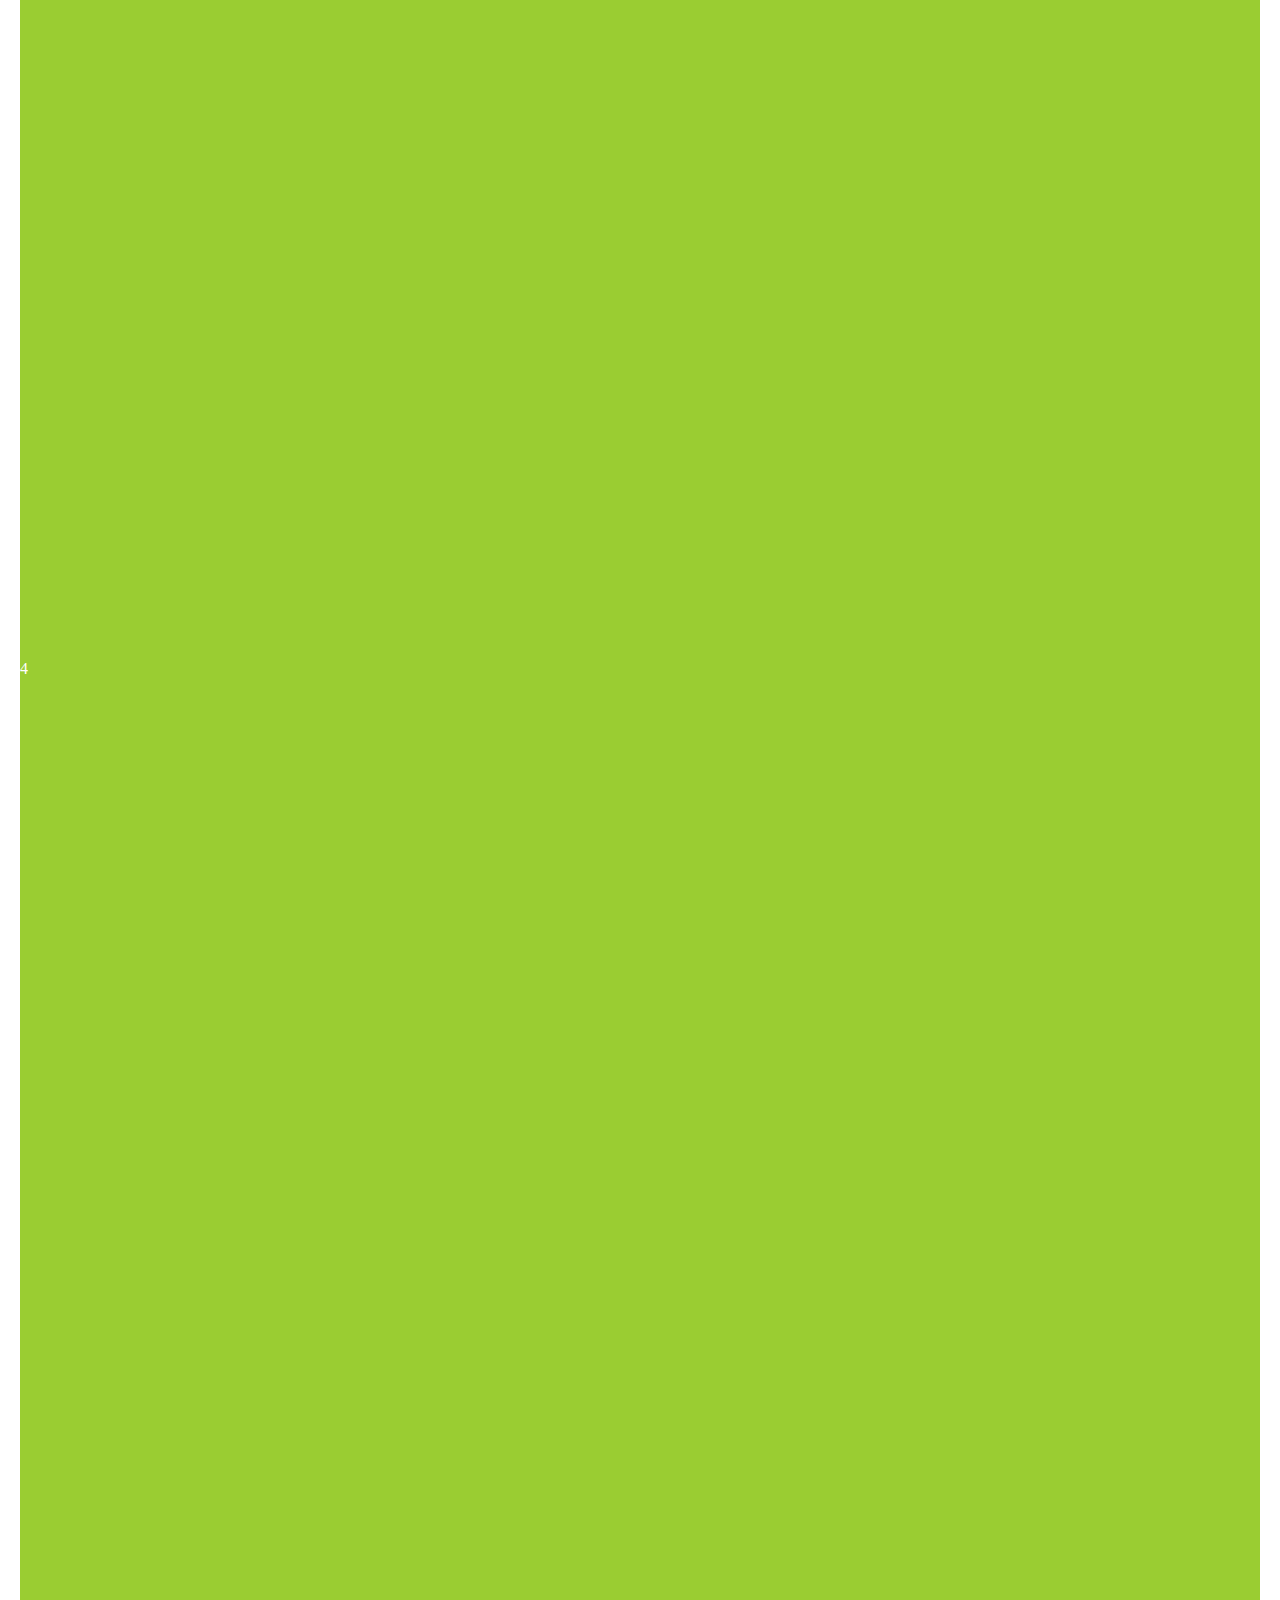
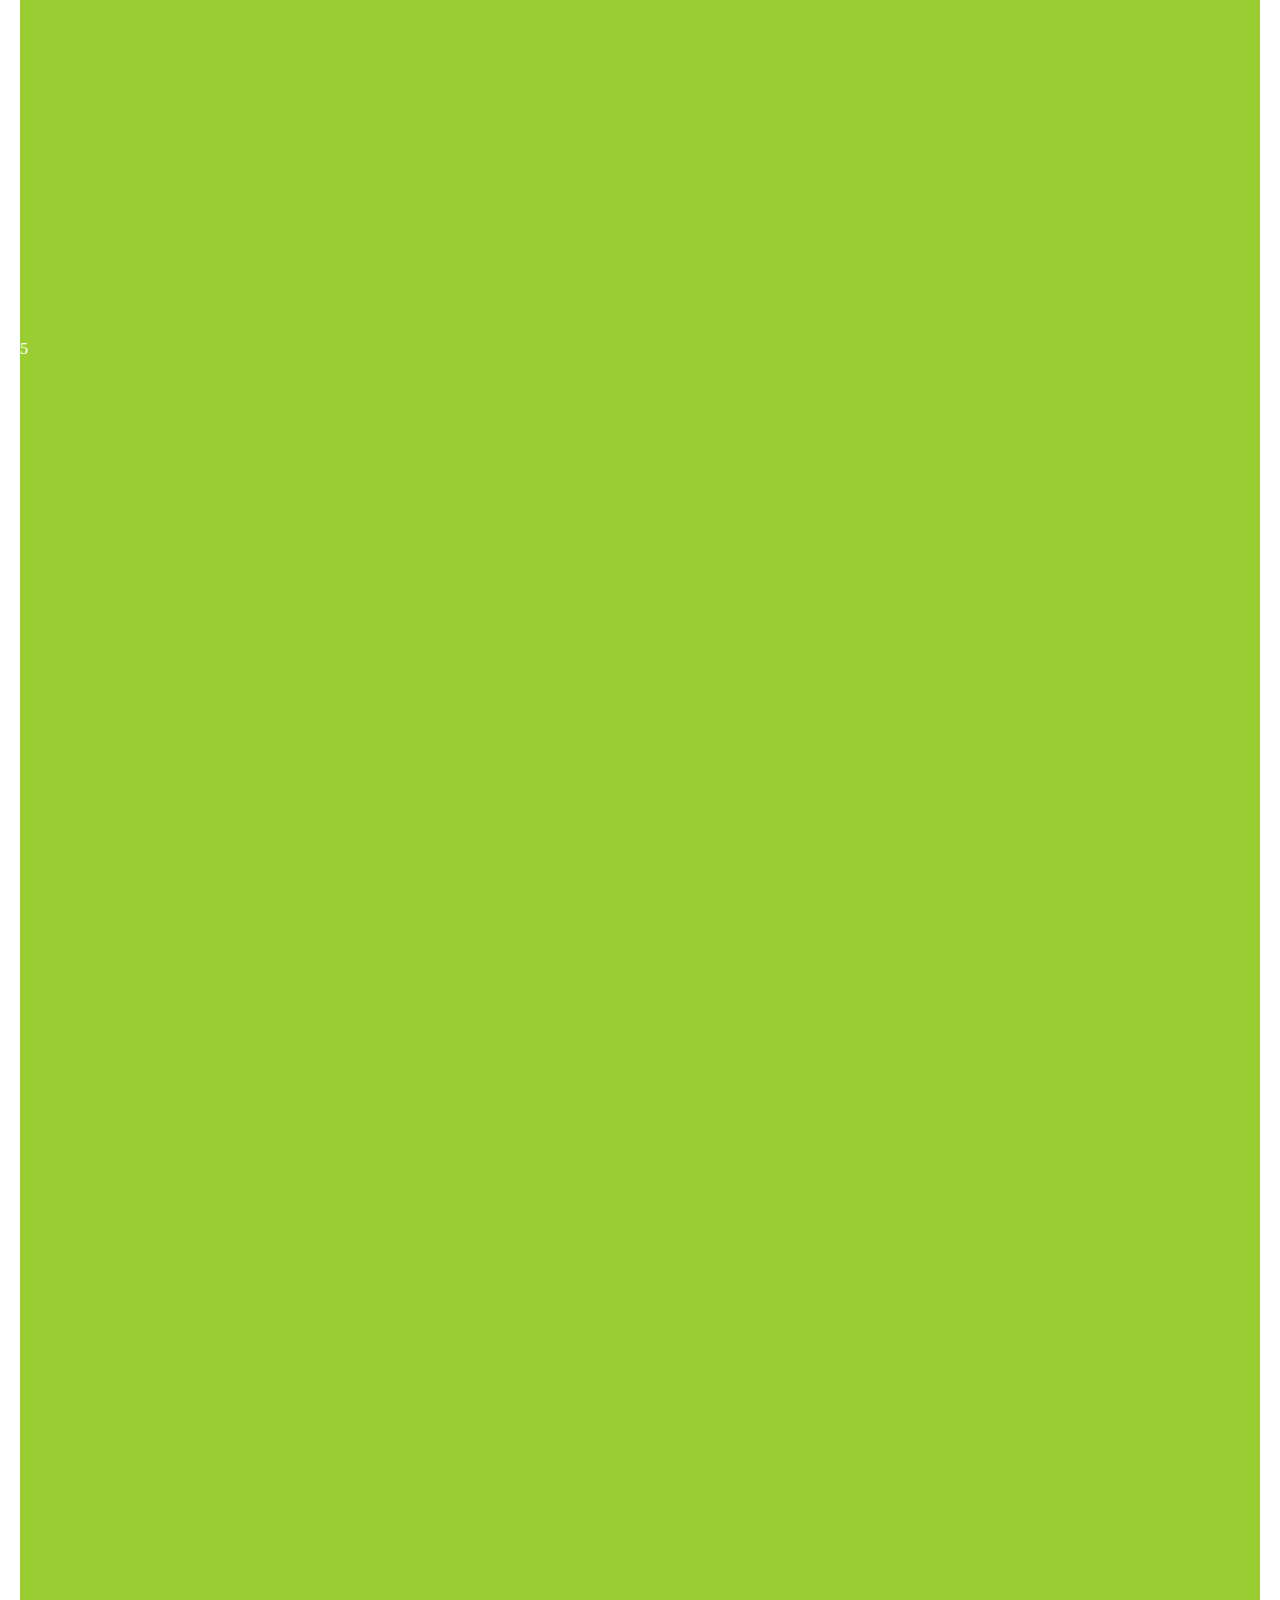
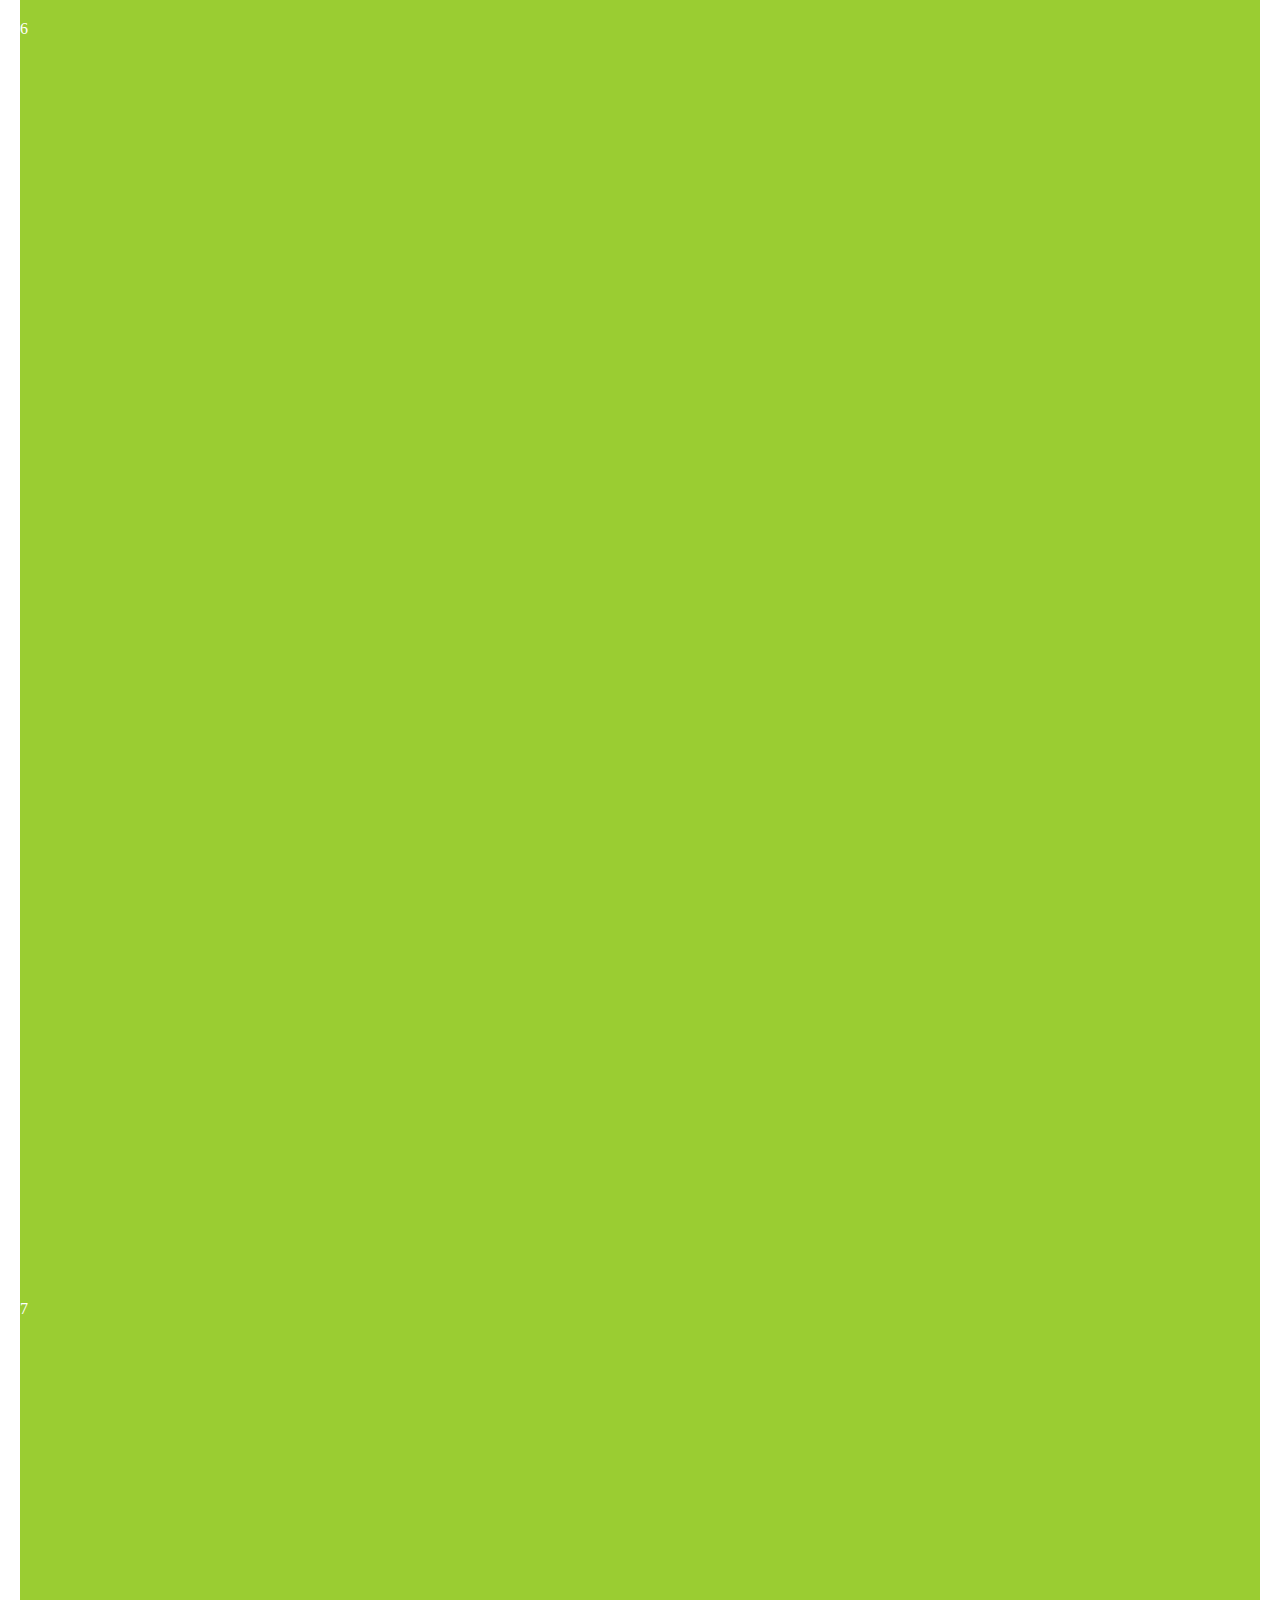
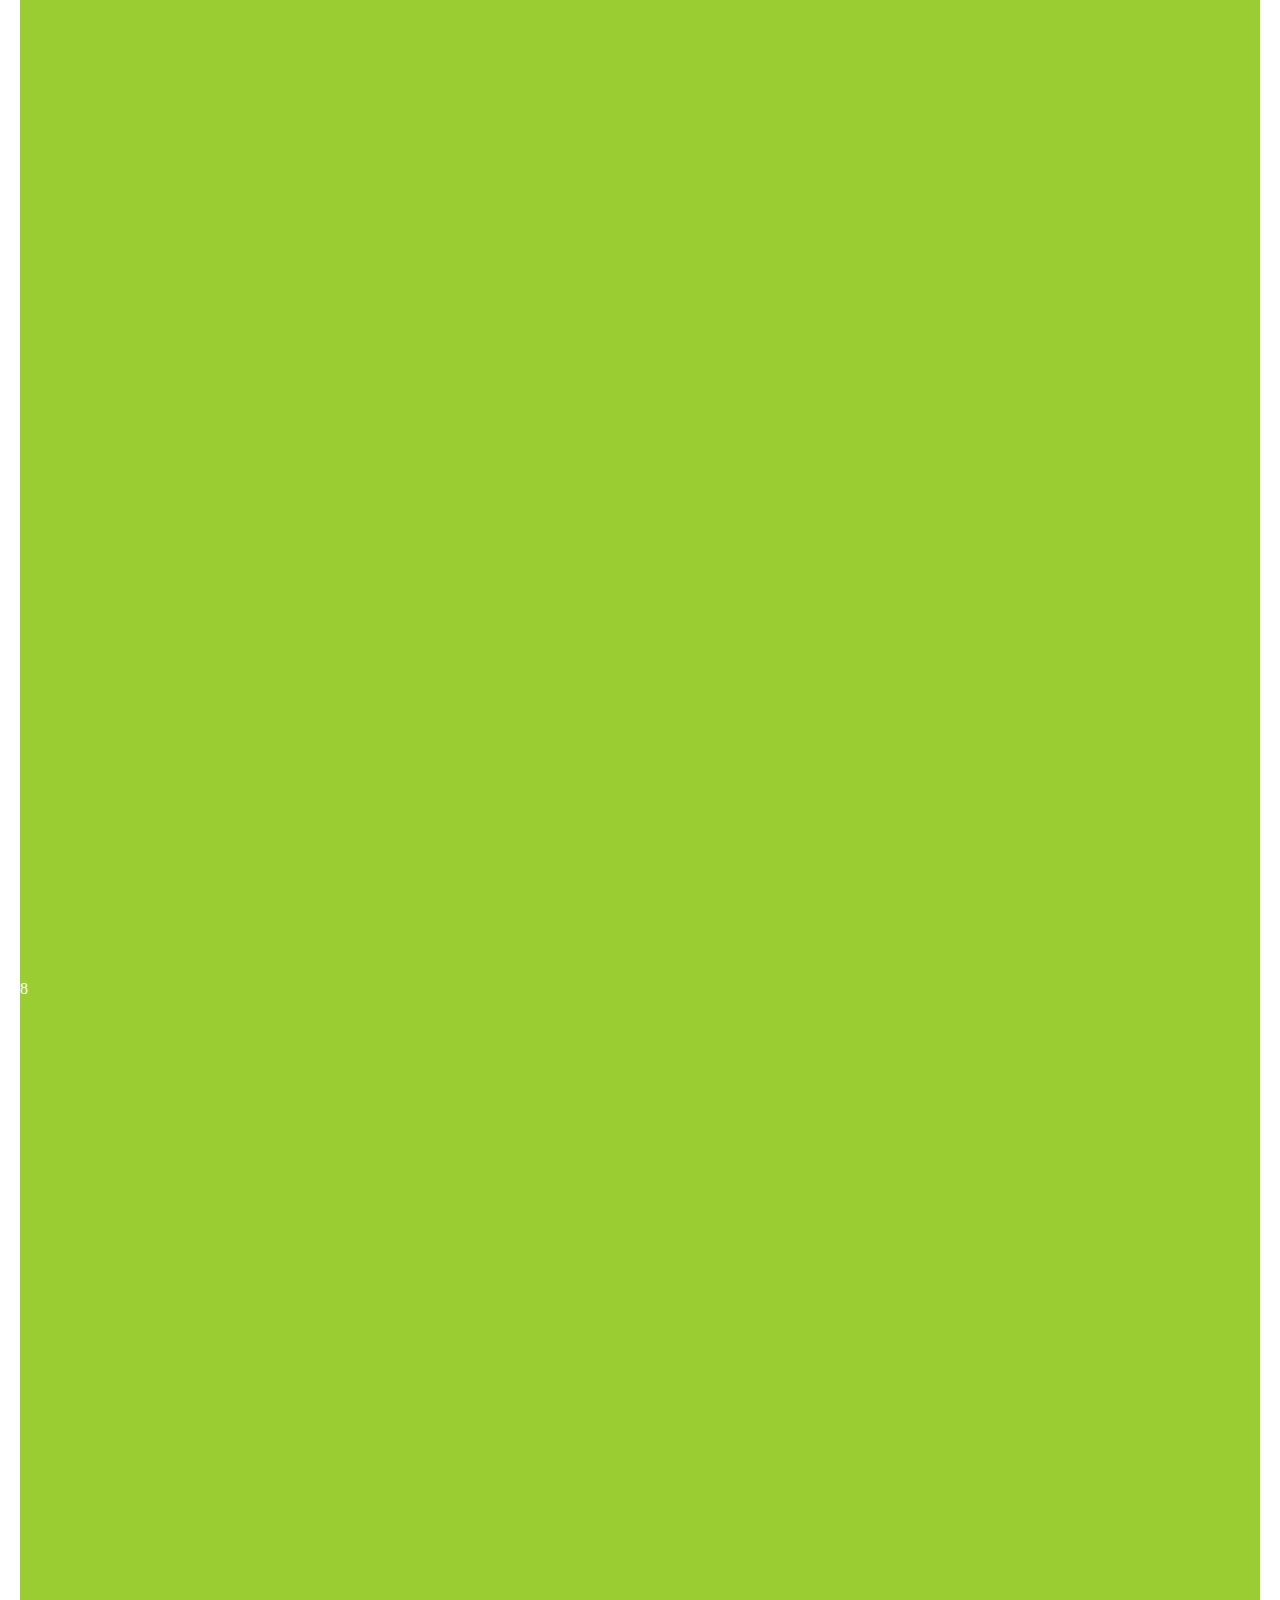
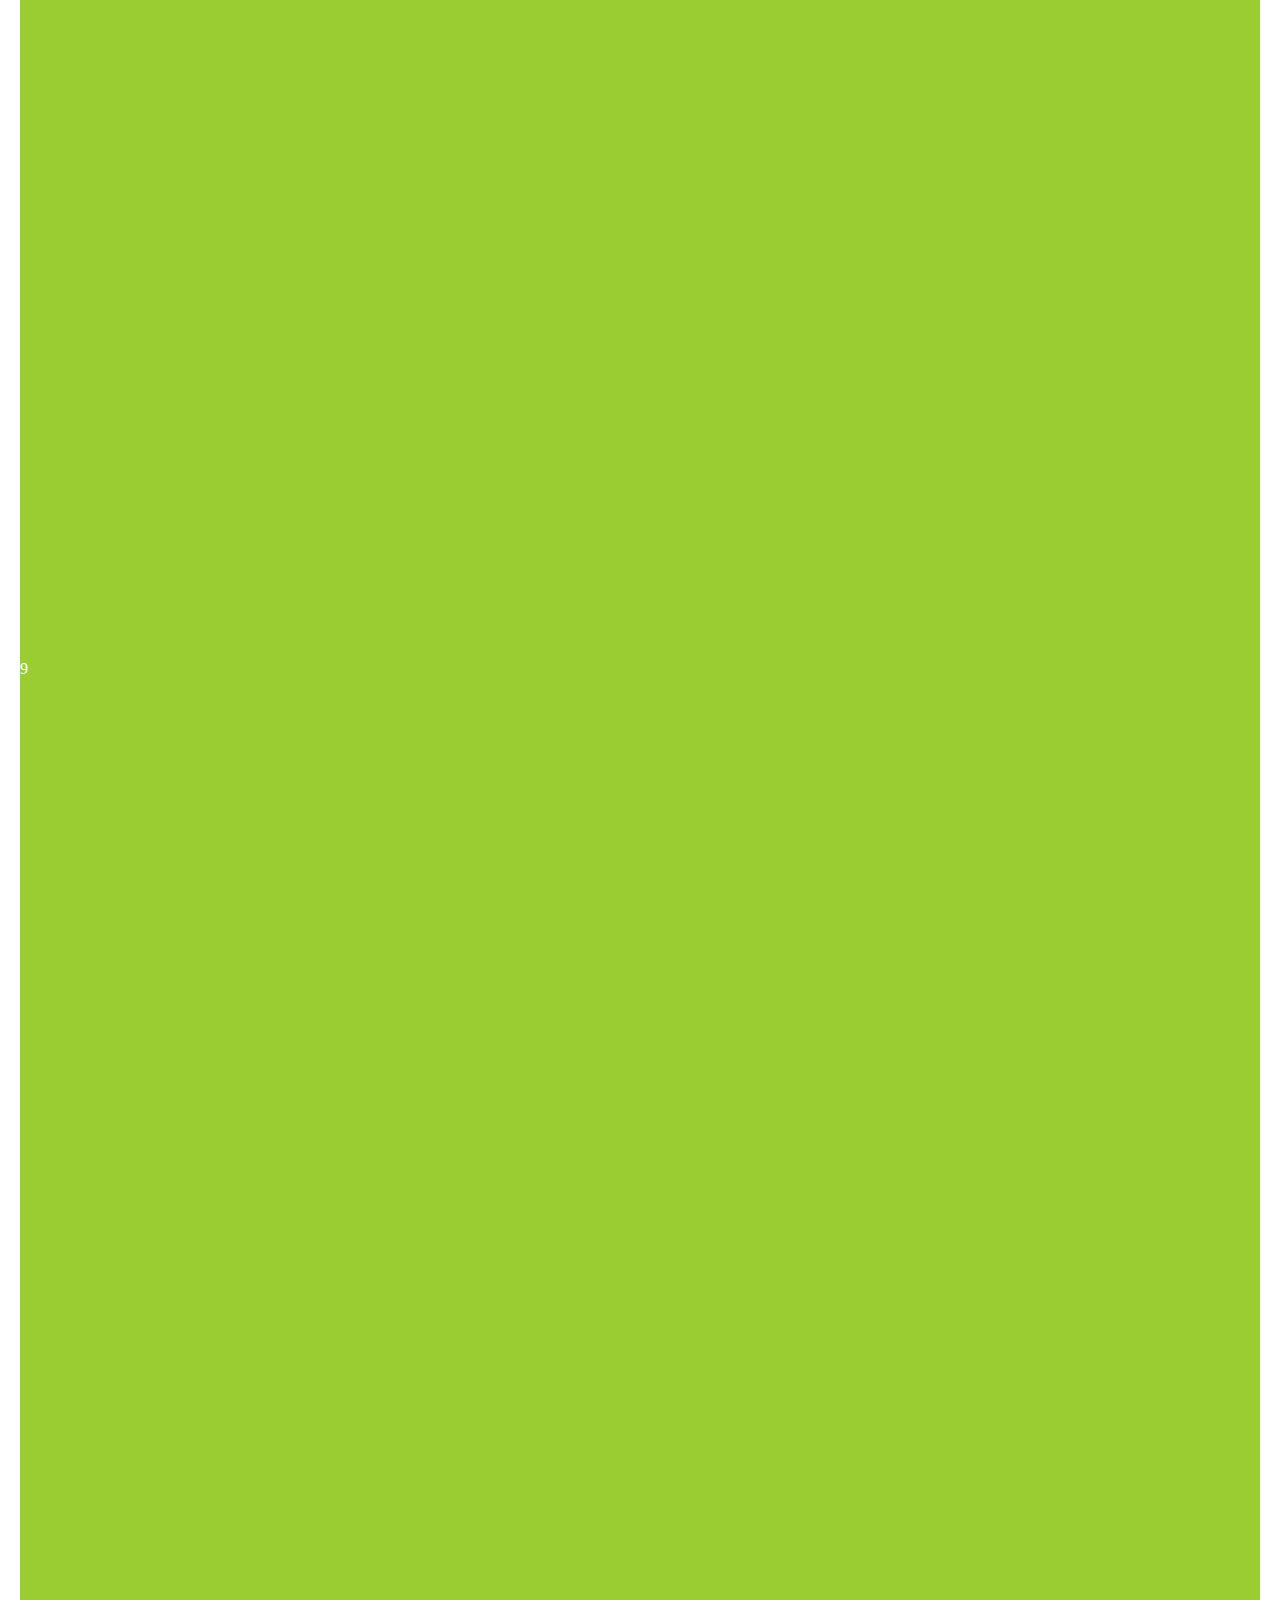
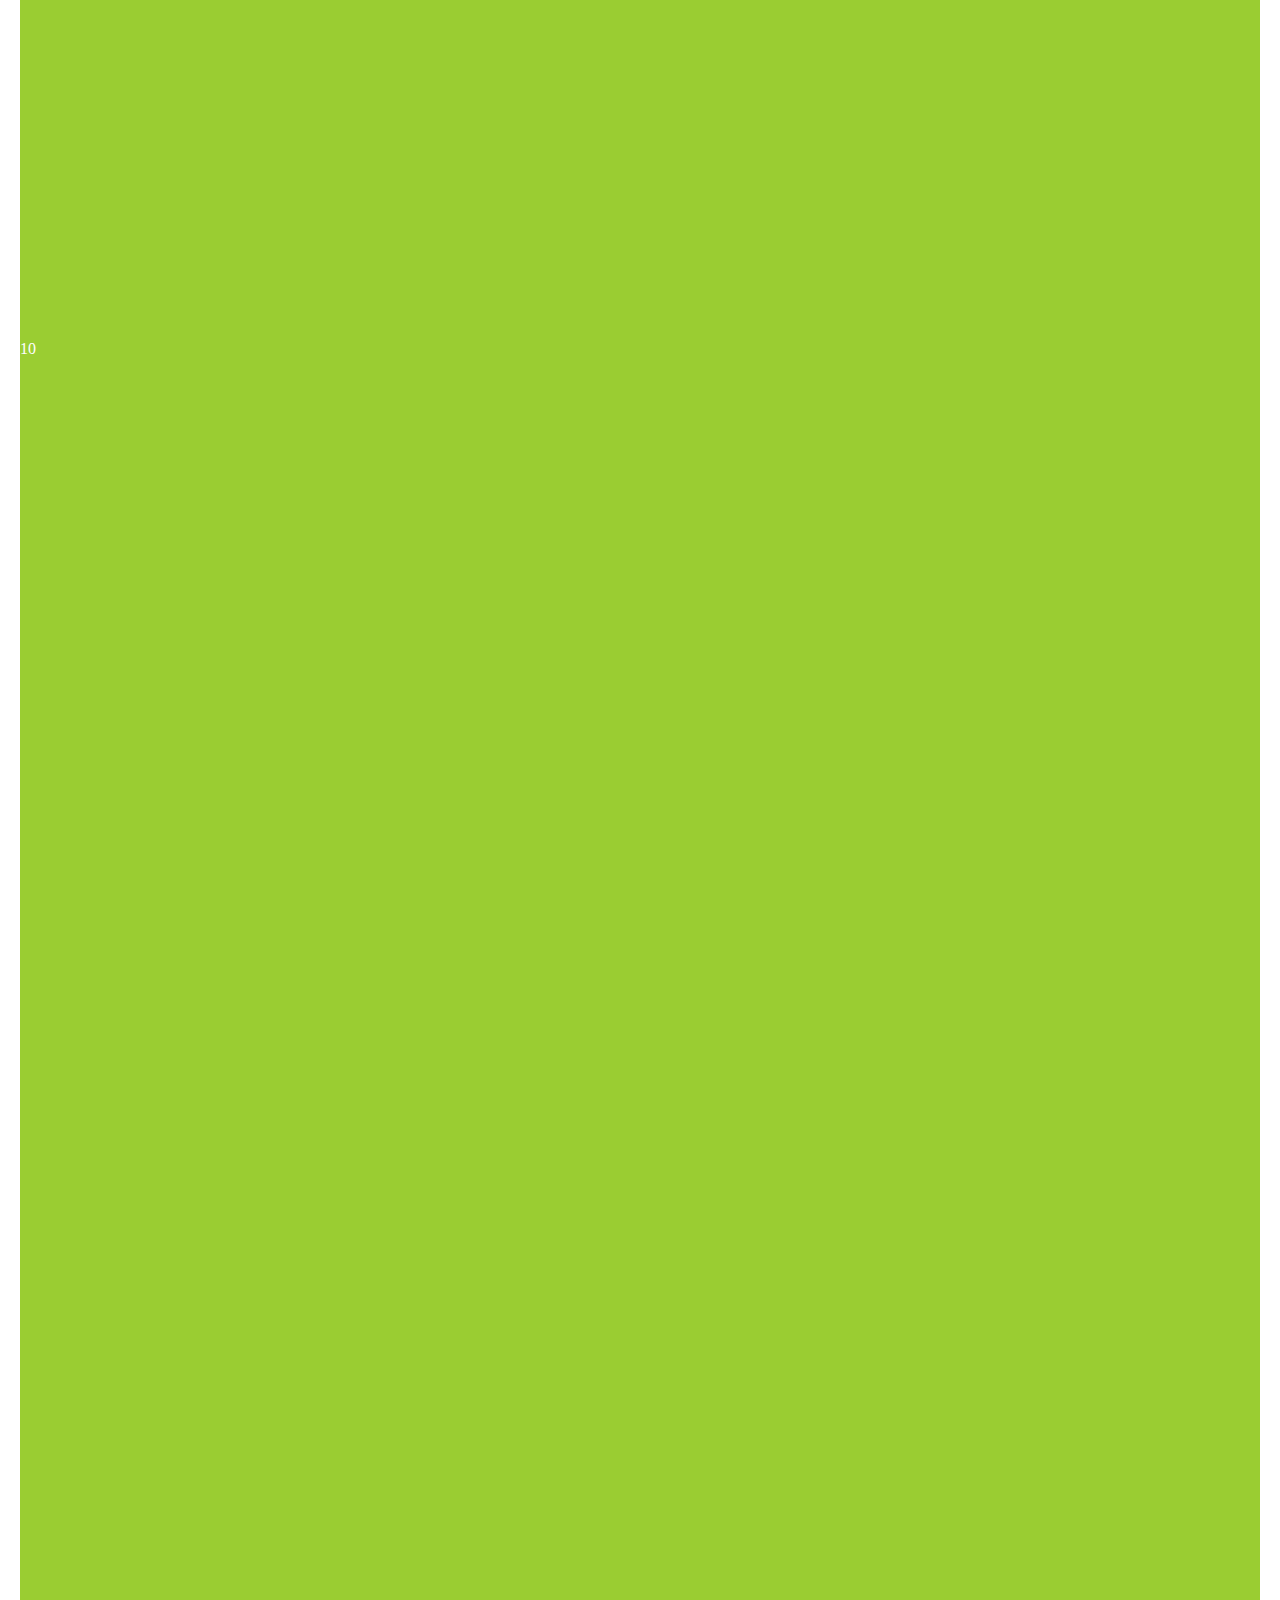
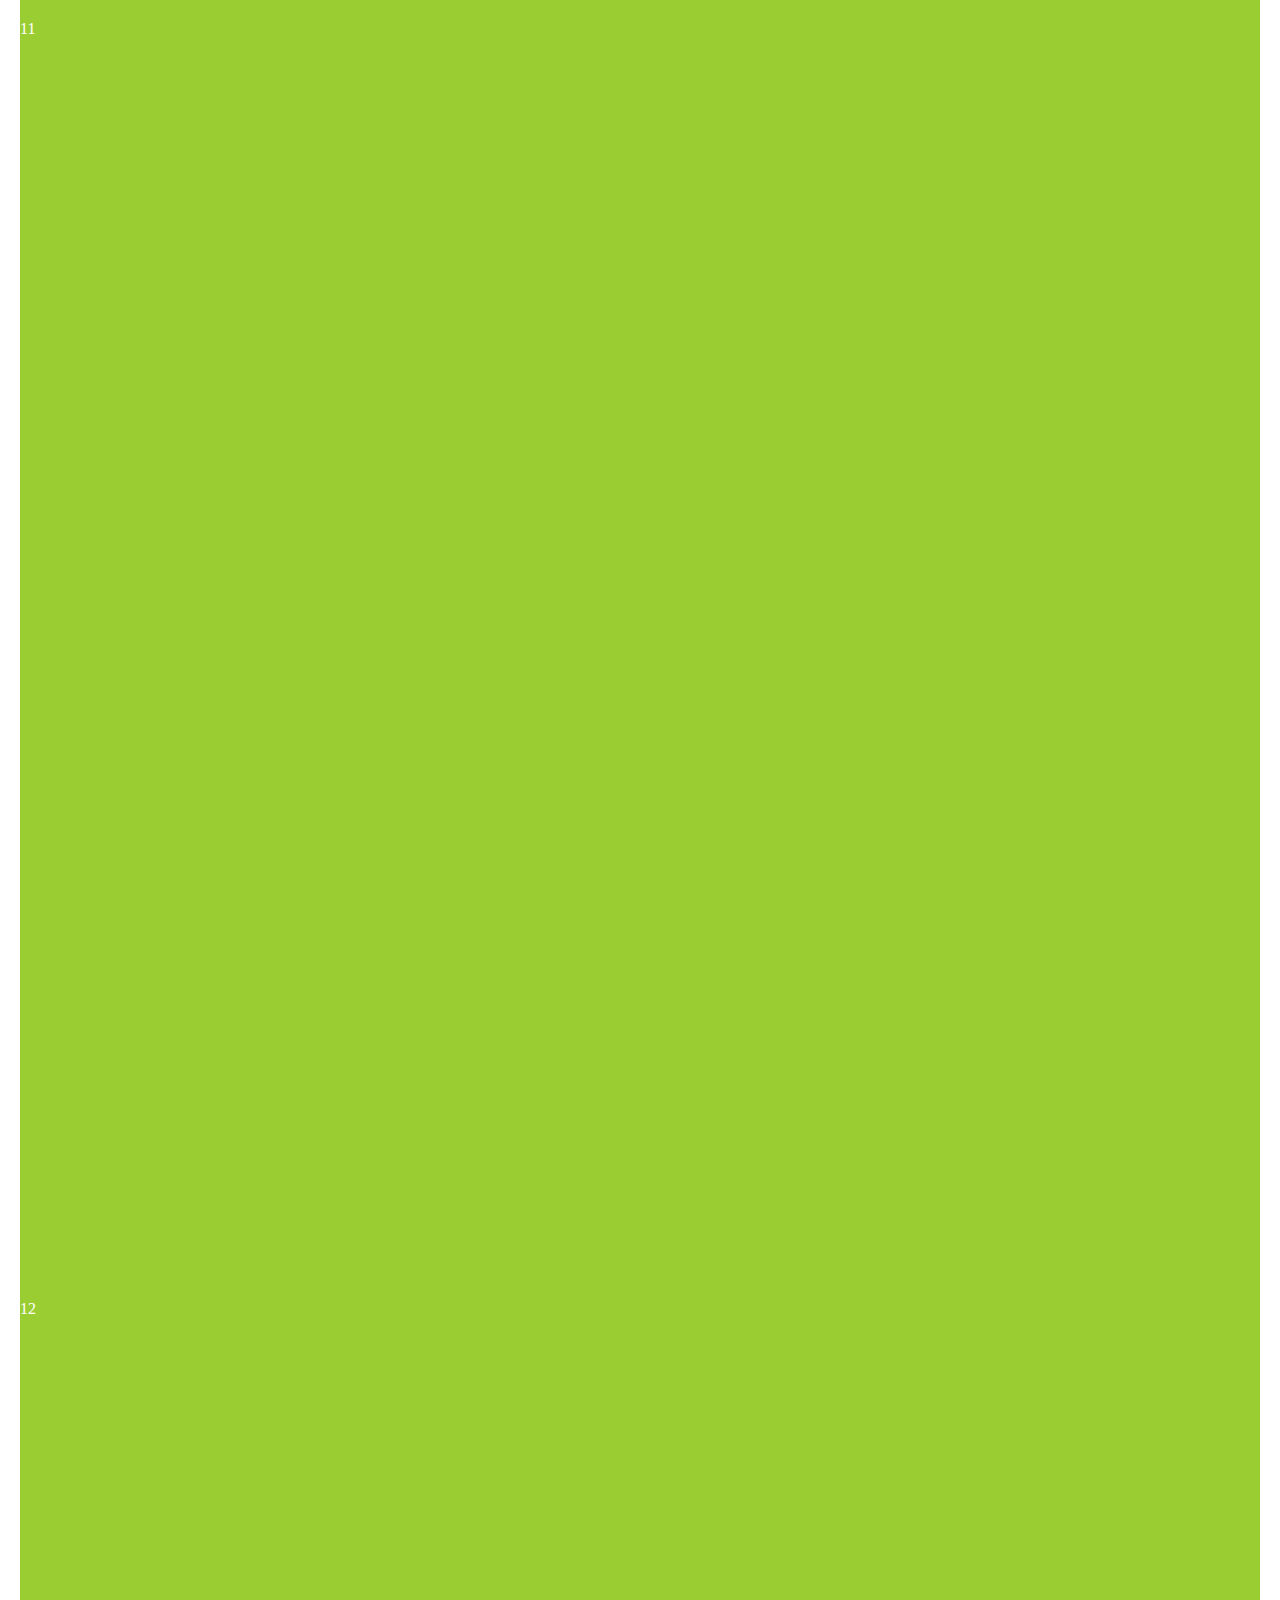
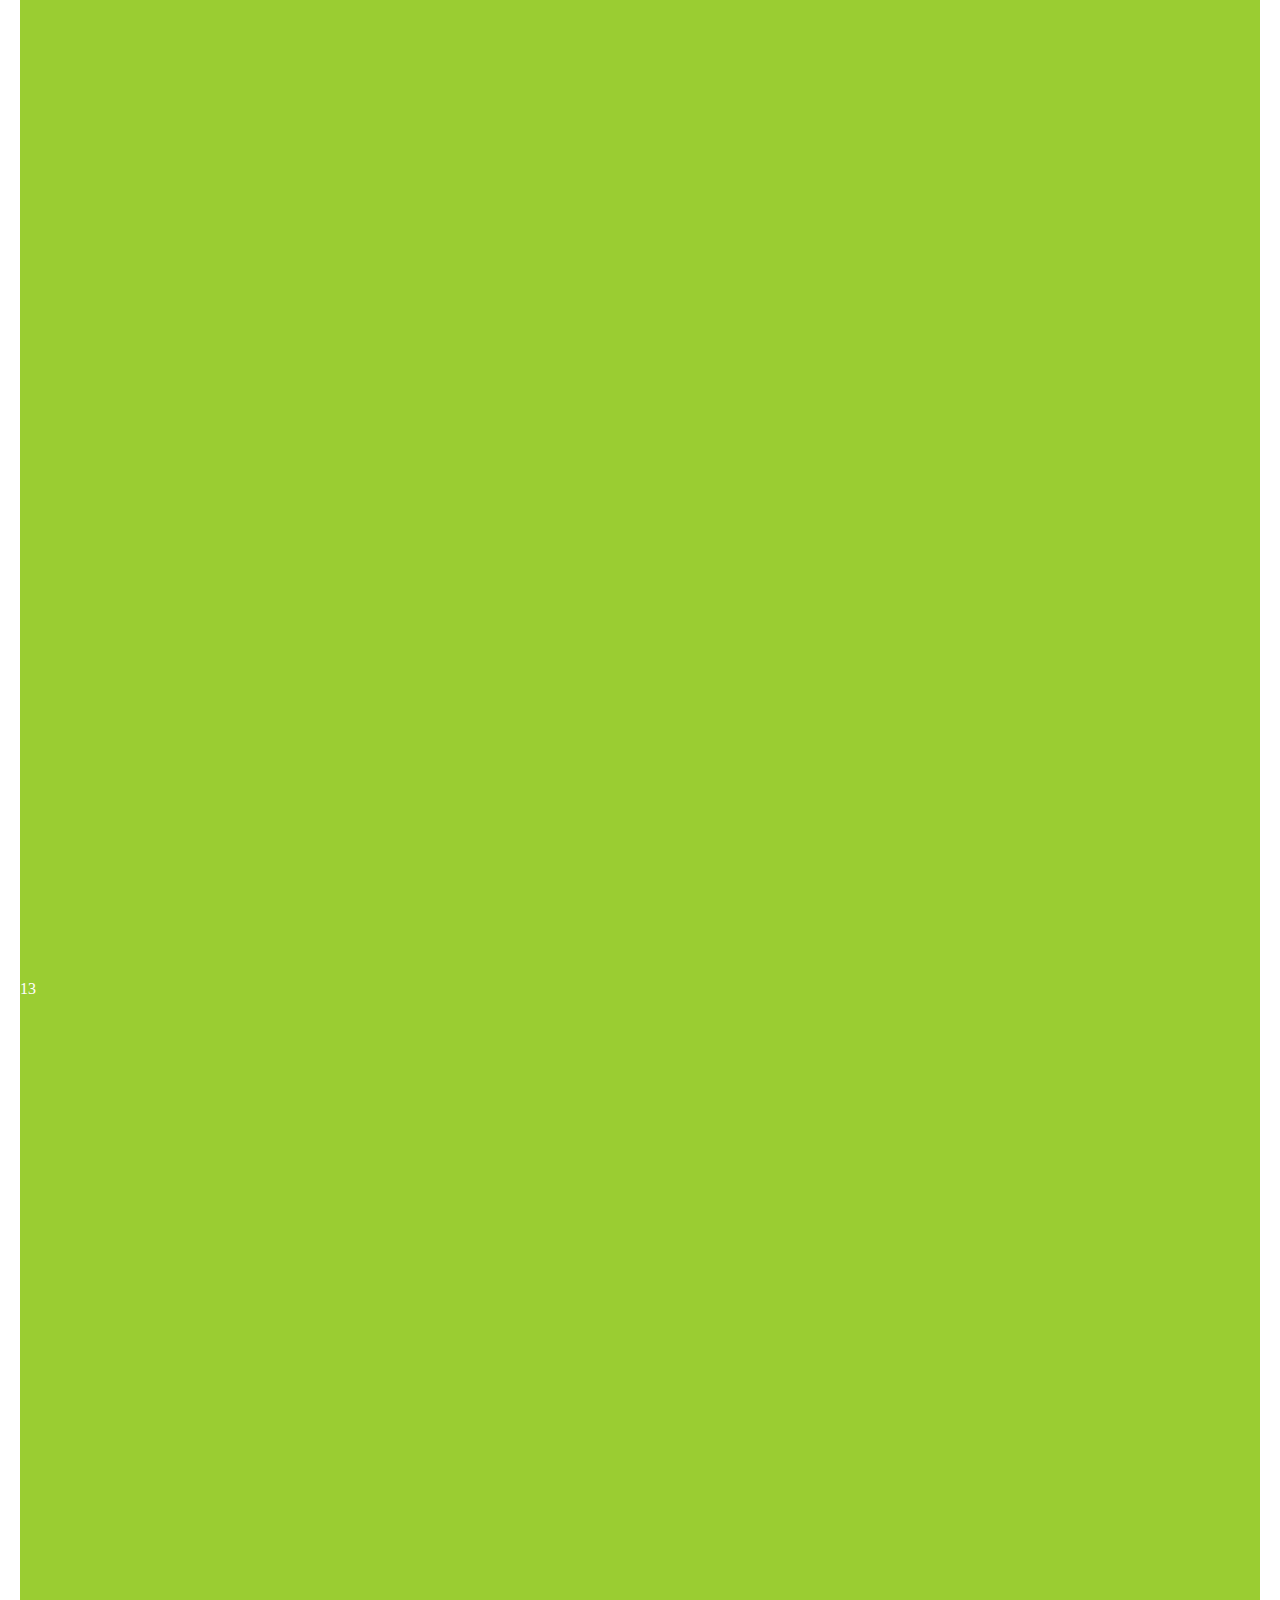
<file: vertikal.html>
<!DOCTYPE html>
<html lang="en">
  <head>
    <meta charset="UTF-8" />
    <meta name="viewport" content="width=device-width, initial-scale=1.0" />
    <link rel="stylesheet" href="./vertikal.css" />
    <title>Document</title>
  </head>
  <body>
    <div class="block">
      <div class="item item-1">1</div>
      <div class="item item-2">2</div>
      <div class="item item-3">3</div>
      <div class="item item-4">4</div>
      <div class="item item-5">5</div>
      <div class="item item-6">6</div>
      <div class="item item-7">7</div>
      <div class="item item-8">8</div>
      <div class="item item-9">9</div>
      <div class="item item-10">10</div>
      <div class="item item-11">11</div>
      <div class="item item-12">12</div>
      <div class="item item-13">13</div>
      <div class="item item-14">14</div>
      <div class="item item-15">15</div>
      <div class="item item-16">16</div>
      <div class="item item-17">17</div>
      <div class="item item-18">18</div>
      <div class="item item-19">19</div>
      <div class="item item-20">20</div>
      <div class="item item-21">21</div>
      <div class="item item-22">22</div>
      <div class="item item-23">23</div>
      <div class="item item-24">24</div>
      <div class="item item-25">25</div>
      <div class="item item-26">26</div>
      <div class="item item-27">27</div>
      <div class="item item-28">28</div>
    </div>
  </body>
</html>
</file>
<file: index.css>
* {
  margin: 0;
  padding: 0;
  box-sizing: border-box;
}

body {
  font-family: "Rubik", sans-serif;
}

.container {
  max-width: 1200px;
  margin: 0 auto;
}

li {
  list-style: none;
}

a {
  text-decoration: none;
  transition: 0.4s;
}

.btn {
  padding: 15px 30px;
  border: none;
  background-color: #e81212;
  color: rgba(255, 255, 255, 0.5647058824);
  text-transform: uppercase;
  transition: 0.5s;
}
.btn:hover {
  color: #fff;
  cursor: pointer;
}

.mobile-nav {
  display: none;
}

header {
  display: flex;
  align-items: center;
  height: 100px;
}
header img {
  padding-left: 10px;
  padding-right: 10px;
}
header > img {
  padding-left: 5px;
  padding-right: 0;
}
header .tel {
  display: flex;
  flex-direction: column;
  padding-left: 50px;
  padding-right: 45px;
}
header .tel a {
  color: rgba(68, 62, 62, 0.5019607843);
  font-weight: 700;
  font-size: 18px;
  line-height: 21px;
}
header .tel a:hover {
  color: #443e3e;
}
header .tel span {
  font-weight: 400;
  font-size: 12px;
  line-height: 14px;
  color: #999;
}
header .header__btn {
  margin-left: 30px;
}
header .mobile__phone {
  display: none;
}

.nav {
  height: 48px;
  background-color: #e81212;
}
.nav ul {
  height: 48px;
  display: flex;
  align-items: center;
  gap: 64px;
  justify-content: center;
}
.nav ul img {
  padding-right: 20px;
}
.nav ul a {
  font-weight: 400;
  text-transform: uppercase;
  font-size: 14px;
  line-height: 16px;
  color: rgba(255, 255, 255, 0.5647058824);
}
.nav ul a:hover {
  color: #fff;
}

.hero {
  background-image: url(../images/hero-img.png);
  margin-bottom: 100px;
  max-width: 100%;
  height: 500px;
}
.hero .hero__content {
  height: 500px;
  display: flex;
  justify-content: space-between;
}
.hero .hero__content .hero__main {
  align-self: center;
}
.hero .hero__content .hero__slider {
  align-self: flex-end;
  padding-bottom: 20px;
  display: flex;
  align-items: center;
  gap: 10px;
}
.hero h1 {
  text-transform: uppercase;
  font-weight: 700;
  font-size: 48px;
  line-height: 56px;
  color: #fccd05;
}
.hero .hero__title {
  text-transform: uppercase;
  font-weight: 700;
  font-size: 48px;
  line-height: 56px;
  color: #fff;
}
.hero p {
  margin-top: 30px;
  margin-bottom: 50px;
  font-weight: 300;
  font-size: 20px;
  line-height: 23px;
  color: #fff;
}

.adds {
  display: flex;
  flex-wrap: wrap;
  gap: 30px;
  margin-bottom: 100px;
}

.adds__img {
  position: relative;
}
.adds__img .adds__text {
  position: absolute;
  bottom: 20px;
  left: 30px;
  color: #fff;
}
.adds__img .adds__text h4 {
  font-weight: 600;
  font-size: 18px;
  line-height: 25px;
}
.adds__img .adds__text p {
  margin-top: 10px;
  font-weight: 400;
  font-size: 14px;
  line-height: 19px;
}

.delivery h4 {
  font-size: 36px;
  font-weight: 600;
  line-height: 42px;
  text-align: center;
  color: #443e3e;
}
.delivery .hr {
  width: 200px;
  height: 3px;
  background-color: #fccd05;
  margin: 5px auto 20px;
}
.delivery > p {
  font-weight: 400;
  font-size: 14px;
  line-height: 21px;
  text-align: center;
  color: #646469;
  margin-bottom: 40px;
}

.delivery__menu {
  margin-bottom: 30px;
  overflow-x: hidden;
}
.delivery__menu ul {
  display: flex;
  align-items: center;
  gap: 60px;
}
.delivery__menu ul li {
  width: 150px;
}
.delivery__menu a {
  font-weight: 300;
  font-size: 14px;
  line-height: 21px;
  color: #443e3e;
  display: inline-block;
  width: 142px;
  height: 40px;
}
.delivery__menu a img {
  padding-right: 10px;
}
.delivery__menu a:hover {
  background-image: linear-gradient(to right, #e81212, #fccd05);
  color: #fff;
  padding-top: 6px;
  padding-left: 5px;
}

.deliver__cards {
  display: flex;
  flex-wrap: wrap;
  grid-area: 10px;
  justify-content: space-around;
}
.deliver__cards .delivery-hr {
  width: 100%;
  height: 1px;
  background-color: #fbe0e0;
  margin-bottom: 20px;
}

.delivery__card {
  position: relative;
  max-width: 280px;
  border-right: 1px solid #fbe0e0;
  padding-right: 10px;
  margin-bottom: 30px;
}
.delivery__card .delivery__like {
  position: absolute;
  right: 10px;
  top: 23px;
}
.delivery__card .d-img {
  display: flex;
  flex-direction: column;
  gap: 15px;
  padding-left: 20px;
  position: absolute;
  top: 20px;
  left: 2px;
}
.delivery__card .d-img img {
  width: 108px;
}
.delivery__card .camera {
  text-align: center;
  margin-bottom: 23px;
}
.delivery__card .camera span {
  padding-left: 20px;
  font-weight: 400;
  font-size: 12px;
  line-height: 14px;
  color: #443e3e;
  text-transform: uppercase;
}
.delivery__card h5 {
  padding: 0 20px;
  font-weight: 600;
  font-size: 14px;
  line-height: 21px;
  color: #443e3e;
}
.delivery__card .stock {
  padding: 0 20px;
  display: flex;
  align-items: center;
  gap: 10px;
  margin-top: 10px;
  margin-bottom: 20px;
}
.delivery__card .stock .in-stock {
  display: inline-block;
  width: 10px;
  height: 10px;
  border-radius: 50%;
  margin-right: 5;
  background-color: #69a042;
}
.delivery__card .stock p {
  font-weight: 400;
  font-size: 12px;
  line-height: 14px;
  color: #000000;
}
.delivery__card .cost .cost__title {
  color: #443e3e;
}
.delivery__card .cost h4 {
  text-align: left;
  padding: 0 20px;
  font-weight: 700;
  font-size: 18px;
  line-height: 27px;
  color: #e81212;
}
.delivery__card .cost span {
  color: #999999;
  text-decoration: line-through;
  margin-right: 10px;
}
.delivery__card .even-stock {
  display: inline-block;
  width: 10px;
  height: 10px;
  border-radius: 50%;
  margin-right: 5;
  background-color: #f58020;
}
.delivery__card .out-stock {
  display: inline-block;
  width: 10px;
  height: 10px;
  border-radius: 50%;
  margin-right: 5;
  background-color: #e81212;
}

.delivery__btn {
  margin: 20px auto;
  background-color: transparent;
  border: 1px solid #e81212;
  color: #e81212;
  display: block;
}
.delivery__btn:hover {
  background-color: #e81212;
}

.deliver__arrow-left,
.deliver__arrow-rigth,
.deliver__mobile-slider {
  display: none;
}

.deliver__mobile-btn {
  display: none;
}

.advantages {
  margin-top: 100px;
}
.advantages h4 {
  max-width: 508px;
  font-weight: 600;
  font-size: 36px;
  line-height: 42px;
  color: #443e3e;
  margin-bottom: 5px;
}
.advantages .advantages__hr {
  border: none;
  width: 200px;
  height: 3px;
  background-color: #fccd05;
  margin-bottom: 40px;
}

.advantages__cards {
  display: grid;
  grid-template-columns: 1fr 1fr 1fr;
  gap: 20px;
  margin-bottom: 100px;
}

.advantage__card {
  position: relative;
  text-align: center;
  margin-top: 15px;
  padding-right: 15px;
  border-right: 1px solid #fbe0e0;
}
.advantage__card h5 {
  font-weight: 600;
  font-size: 18px;
  line-height: 27px;
  margin-top: 30px;
  margin-bottom: 10px;
}
.advantage__card p {
  font-weight: 400;
  font-size: 14px;
  line-height: 21px;
  color: #646469;
}

.third-card::after {
  content: "";
  background-color: #fbe0e0;
  width: 93vw;
  height: 1px;
  display: block;
  position: absolute;
  bottom: -16%;
  left: -210%;
  margin-top: 15px;
  margin-bottom: 15px;
}

.about__img img {
  max-width: 100%;
  height: 300px;
}

.about__title {
  max-width: 700px;
  margin: 0 auto;
}
.about__title h4 {
  font-weight: 600;
  font-size: 36px;
  line-height: 42px;
  color: #443e3e;
  margin-top: 50px;
}
.about__title .abou__hr {
  margin-top: 5px;
  width: 200px;
  height: 2px;
  border: none;
  background-color: #fccd05;
}
.about__title p {
  font-size: 14px;
  font-weight: 400;
  line-height: 21px;
  color: #646469;
  margin-top: 30px;
}

.about__main {
  max-width: 700px;
  margin: 43px auto;
  background-color: #fbe0e0;
}
.about__main h4 {
  font-weight: 600;
  font-size: 36px;
  line-height: 18px;
  color: #443e3e;
  padding-top: 30px;
  padding-left: 30px;
}
.about__main p {
  font-size: 14px;
  font-weight: 400;
  line-height: 21px;
  color: #443e3e;
  margin-top: 30px;
  padding: 30px;
}

.salyut {
  display: none;
}

.review__main {
  display: grid;
  grid-template-columns: 1fr 3fr;
  row-gap: 60px;
}
.review__main .review__left {
  display: flex;
  flex-direction: column;
  gap: 60px;
}
.review__main .review__content {
  display: flex;
  gap: 60px;
  margin-bottom: 60px;
  padding-bottom: 30px;
  border-bottom: 1px solid #fbe0e0;
}
.review__main .review__content p {
  color: #443e3e;
  max-width: 540px;
}

.discount__images {
  display: grid;
  grid-template-columns: repeat(3, 1fr);
}

.discount__btn {
  margin-top: 50px;
}

.blog__main {
  display: grid;
  grid-template-columns: 1fr 1.1fr;
  gap: 30px;
}
.blog__main .blog__left {
  background-image: url(../images/blog-img.png);
  height: 320px;
  position: relative;
}
.blog__main .blog__left .blog-main__content {
  position: absolute;
  bottom: 20px;
  left: 30px;
}
.blog__main .blog__left h6 {
  color: #fbe0e0;
}
.blog__main .blog__left h5 {
  font-size: 18px;
  line-height: 27px;
  font-weight: 600;
  color: #fff;
  margin-top: 10px;
  max-width: 510px;
}
.blog__main h6 {
  font-weight: 400;
  font-size: 14px;
  line-height: 21px;
  color: #999999;
}

.blog__right {
  border-left: 1px solid #fbe0e0;
  height: -moz-fit-content;
  height: fit-content;
}
.blog__right p {
  font-weight: 600;
  font-size: 18px;
  line-height: 27px;
  color: #443e3e;
  margin-top: 20px;
}
.blog__right .blog-right__content {
  margin-top: 8px;
  border-bottom: 1px solid #fbe0e0;
  padding-bottom: 20px;
  padding-left: 30px;
}

@media only screen and (min-width: 907px) and (max-width: 1134px) {
  .container {
    padding: 0 20px;
  }
  header .tel {
    display: none;
  }
  header .mobile__phone {
    display: block;
  }
  header .header__btn {
    font-size: 10px;
  }
  .nav ul {
    gap: 20px;
  }
  .review__main {
    grid-template-columns: 1fr;
  }
  .review__main .review__left {
    flex-direction: row;
  }
  .review__main .review__content {
    flex-direction: column;
  }
  .discount__images {
    grid-template-columns: 1fr;
  }
}
@media only screen and (max-width: 906px) {
  .container {
    padding: 0 20px;
  }
  header {
    display: none;
  }
  .nav {
    display: none;
  }
  .mobile-nav {
    display: flex;
    height: 60px;
    align-items: center;
    justify-content: space-between;
  }
  .hero h1 {
    font-size: 36px;
    line-height: 42px;
    margin-top: 80px;
  }
  .hero p {
    font-size: 16px;
    line-height: 18px;
  }
  .hero .hero__content {
    flex-direction: column;
    align-items: center;
    justify-content: space-between;
  }
  .hero .hero__content .hero__main {
    text-align: center;
  }
  .hero .hero__content .hero__slider {
    align-self: initial;
  }
  .adds__img {
    width: 100%;
  }
  .adds__img img {
    width: 100%;
    height: 240px;
  }
  .delivery h4 {
    font-size: 24px;
    line-height: 28px;
  }
  .delivery > p {
    font-size: 14px;
    line-height: 21px;
  }
  .mobile__card {
    display: none;
  }
  .delivery__card {
    border-right: none;
    border-bottom: 1px solid #fbe0e0;
  }
  .delivery__card .camera {
    padding: 12px 30px;
    background-color: #fccd05;
  }
  .delivery__card .camera span {
    padding-left: 5px;
    font-size: 10px;
  }
  .delivery-hr {
    display: none;
  }
  .deliver__arrow-left,
  .deliver__arrow-rigth,
  .deliver__mobile-slider {
    display: block;
  }
  .deliver__arrow-left {
    position: absolute;
    top: 24%;
  }
  .deliver__arrow-rigth {
    position: absolute;
    top: 24%;
    right: 0;
  }
  .deliver__mobile-slider {
    position: absolute;
    top: 40%;
    left: 10px;
  }
  .deliver__mobile-slider img {
    width: 60px;
    height: 3px;
  }
  .deliver__mobile-btn {
    display: flex;
    align-items: center;
    gap: 5px;
    margin-top: 15px;
    padding-bottom: 20px;
  }
  .deliver__mobile-click {
    padding: 7px 10px;
    background-color: transparent;
    border: 1px solid #e81212;
    color: #e81212;
    display: block;
  }
  .deliver__mobile-click:hover {
    background-color: #e81212;
  }
  .salyut {
    margin-top: 15px 0;
    display: block;
  }
  .salyut p {
    padding-top: 5px;
    font-size: 12px;
    font-weight: 400;
    line-height: 14px;
    color: #646469;
  }
  .salyut p span {
    text-decoration: none;
    color: #443e3e;
    font-weight: 700;
  }
  .salyut .salyut__btn {
    background-color: transparent;
    border: 1px solid #e81212;
    width: 100%;
    margin: 15px;
    padding-bottom: 15px;
    color: #e81212;
  }
  .salyut .salyut__btn:hover {
    background-color: #e81212;
    color: #fff;
  }
  .advantages h4 {
    font-size: 24px;
    line-height: 28px;
  }
  .advantages__cards {
    grid-template-columns: 1fr;
    margin-bottom: 50px;
  }
  .advantages__cards img {
    display: block;
    transform: translateY(80px);
  }
  .advantage__card {
    text-align: start;
    border-right: none;
    padding-bottom: 20px;
    border-bottom: 1px solid #fbe0e0;
  }
  .advantage__card h5 {
    margin-left: 65px;
  }
  .advantage__card p {
    margin-left: 65px;
  }
  .about__title h4 {
    font-size: 24px;
    line-height: 28px;
  }
  .about__main h4 {
    font-size: 16px;
    line-height: 24px;
  }
  .review__main {
    grid-template-columns: 1fr;
  }
  .review__main .review__left {
    flex-direction: row;
    gap: 0;
  }
  .review__main .review__left img {
    max-width: 160px;
  }
  .review__main .review__content {
    max-width: 340px;
    flex-direction: column;
  }
  .review__main .review__content img {
    width: 100%;
  }
  .discount__images {
    grid-template-columns: 1fr;
    gap: 20px;
    max-width: 340px;
  }
  .discount__images img {
    width: 100%;
  }
  .blog__main {
    grid-template-columns: 1fr;
  }
  .blog__main .blog-left {
    background-repeat: no-repeat;
  }
  .blog-right {
    border-left: none;
  }
  .blog-right p {
    font-size: 16px;
    line-height: 24px;
  }
} /*# sourceMappingURL=style.css.map */
</file>
<file: main.css>
body {
  background-color: antiquewhite;
}/*# sourceMappingURL=main.css.map */
</file>
<file: online.css>
* {
  box-sizing: border-box;
  margin: 0;
  padding: 0;
}
.container {
  min-height: 100vw;
  display: grid;
  gap: 15px;
  grid-template-columns: 1fr 1fr 1fr 1fr 1fr;
  grid-template-rows: 1fr 2fr 1fr;
}
.nav {
  background-color: blue;
  color: white;
}
.one {
  grid-row: span 2;
  grid-column: span 3;
}
.three {
  grid-row: 1;
  grid-column: 1;
}
</file>
<file: vertikal.css>
* {
  box-sizing: border-box;
  margin: 0;
  padding: 0;
}
body {
  padding: 20px;
}
.item {
  height: 100vw;
  background-color: yellowgreen;
  color: white;
  grid-template-columns: repeat(6, 1fr);
}
</file>
